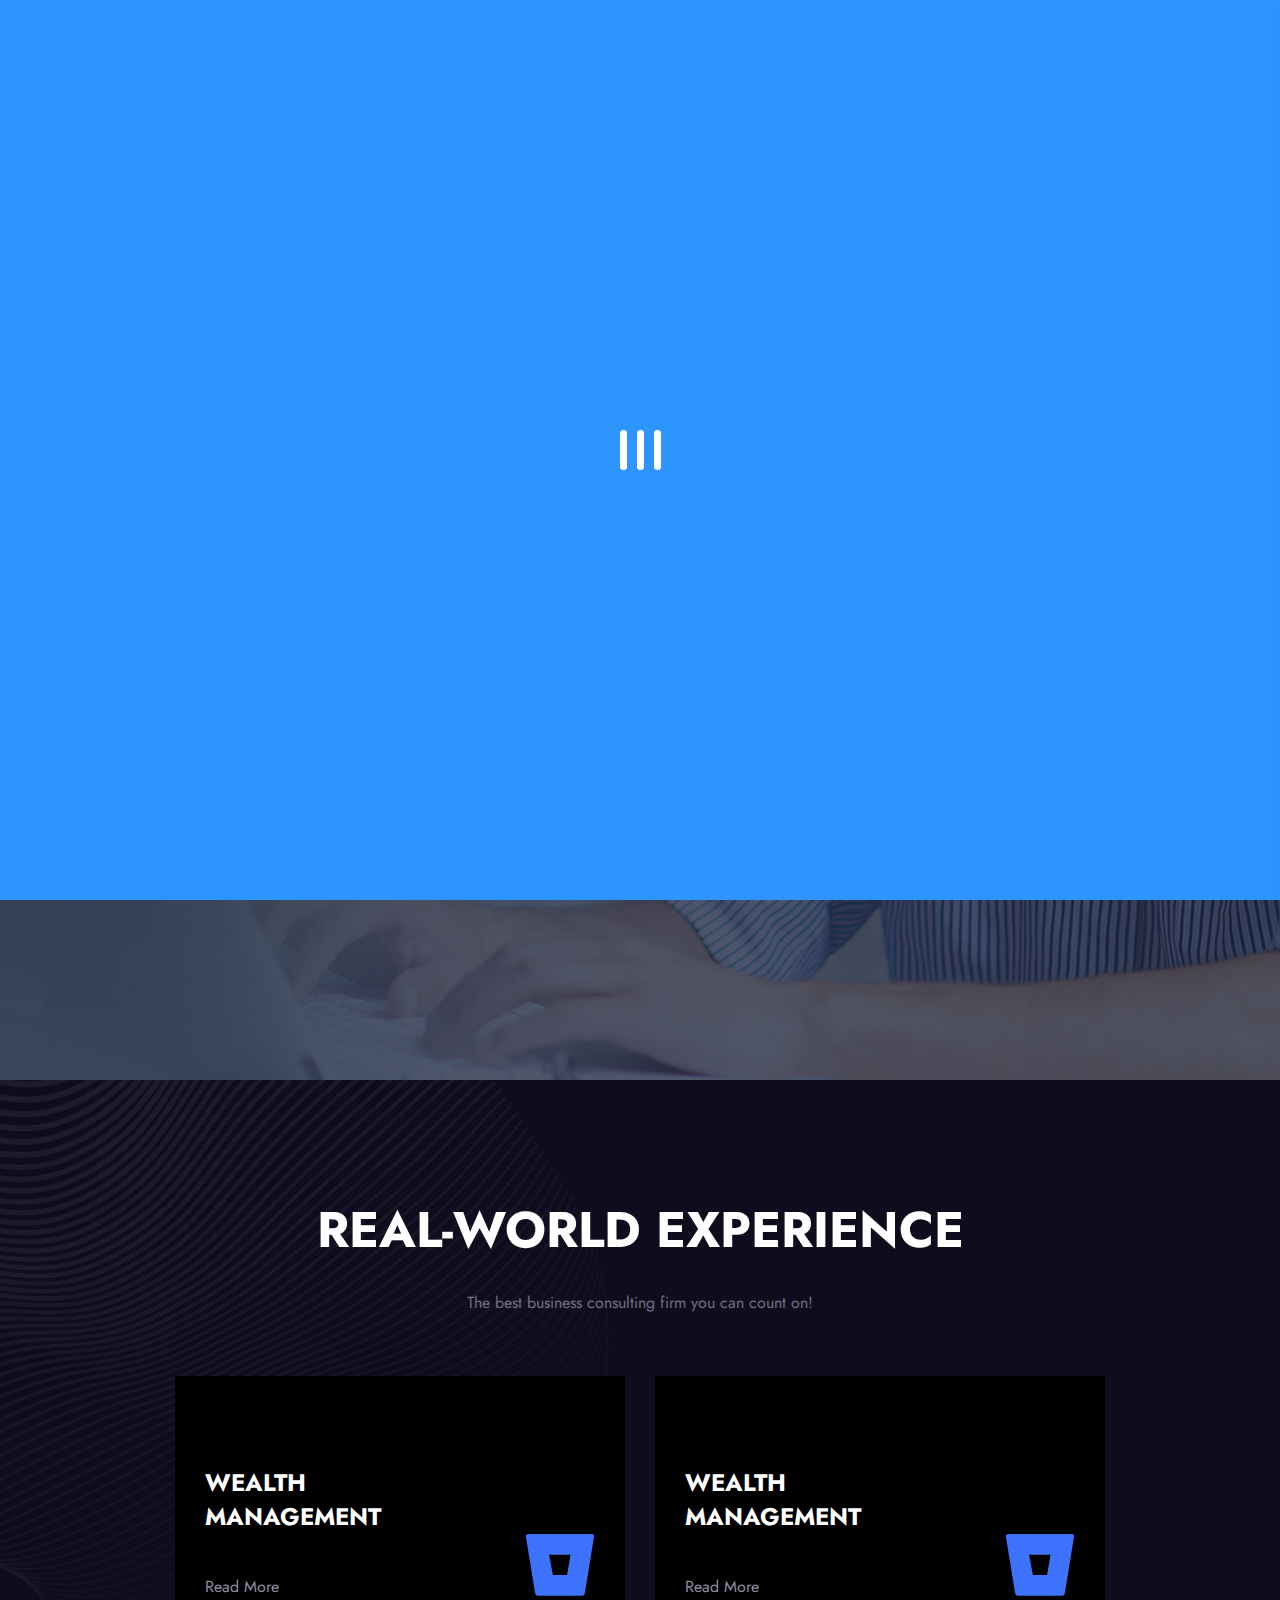
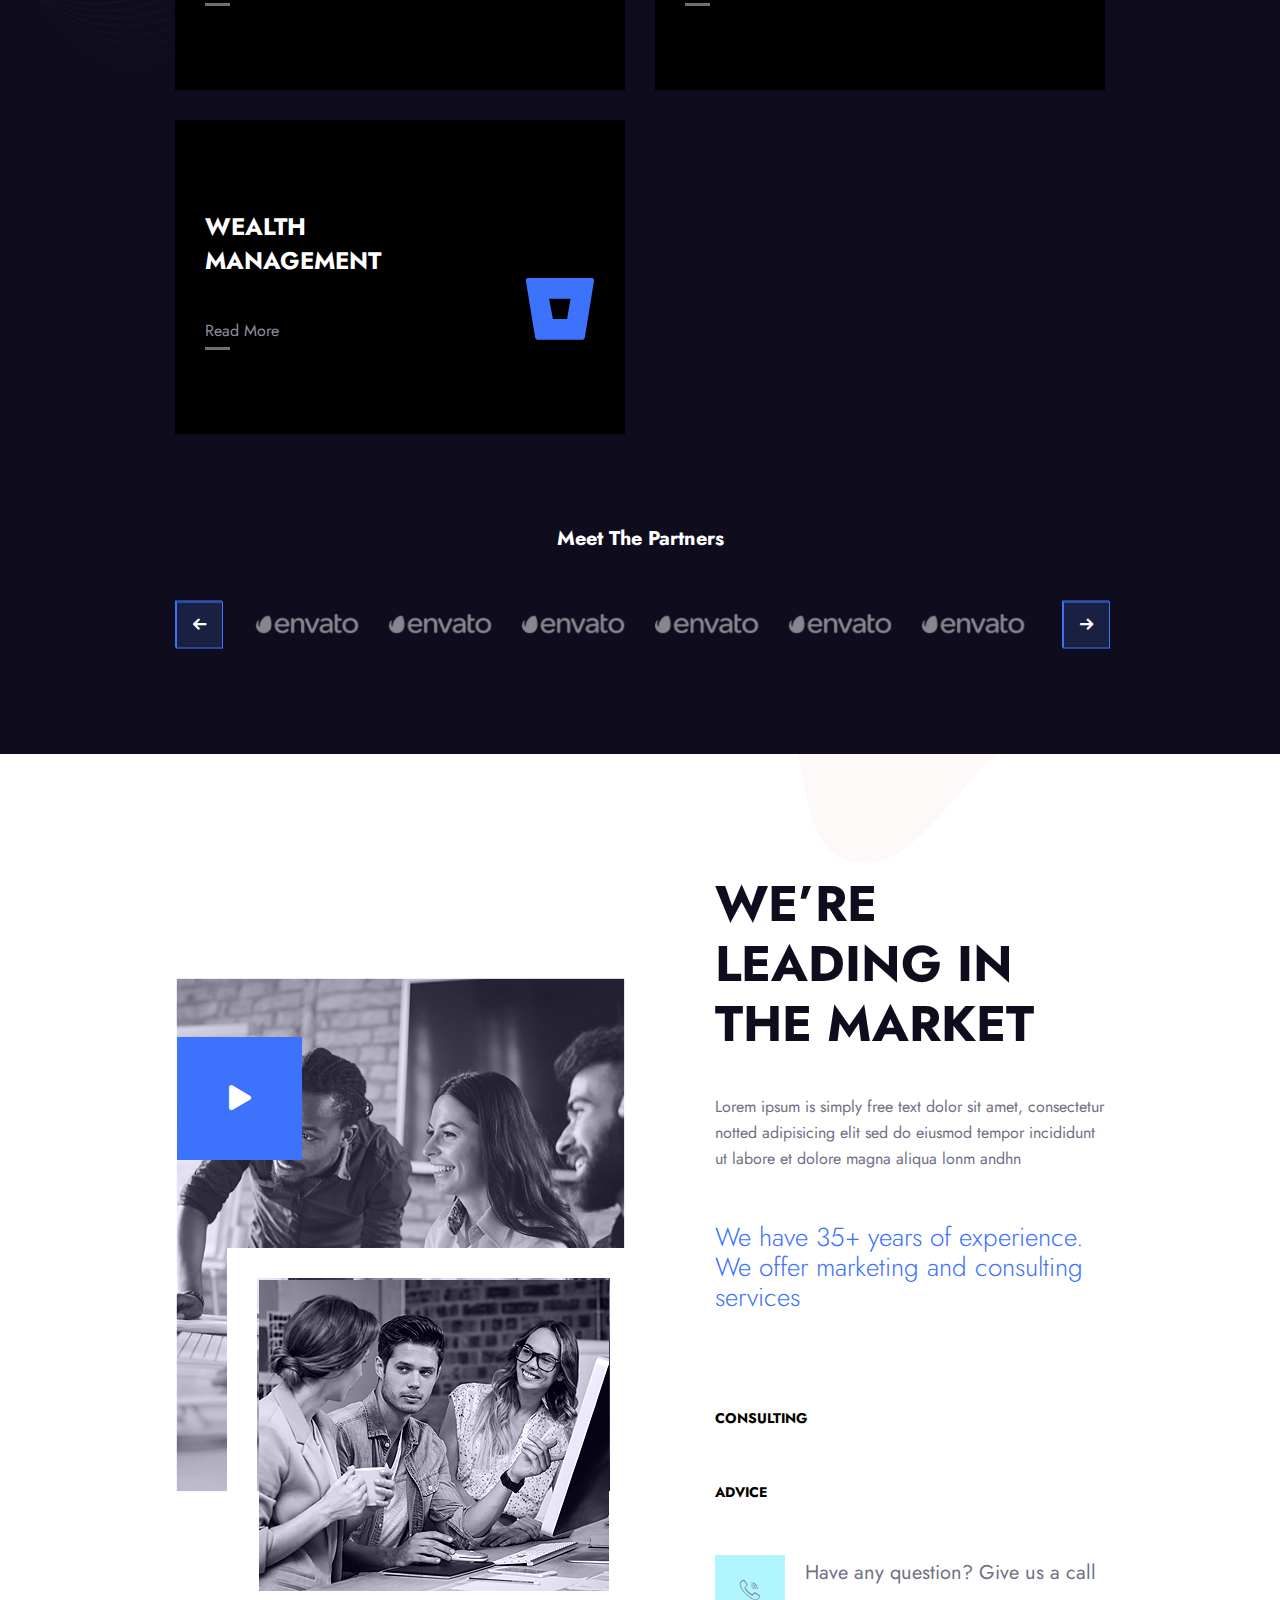
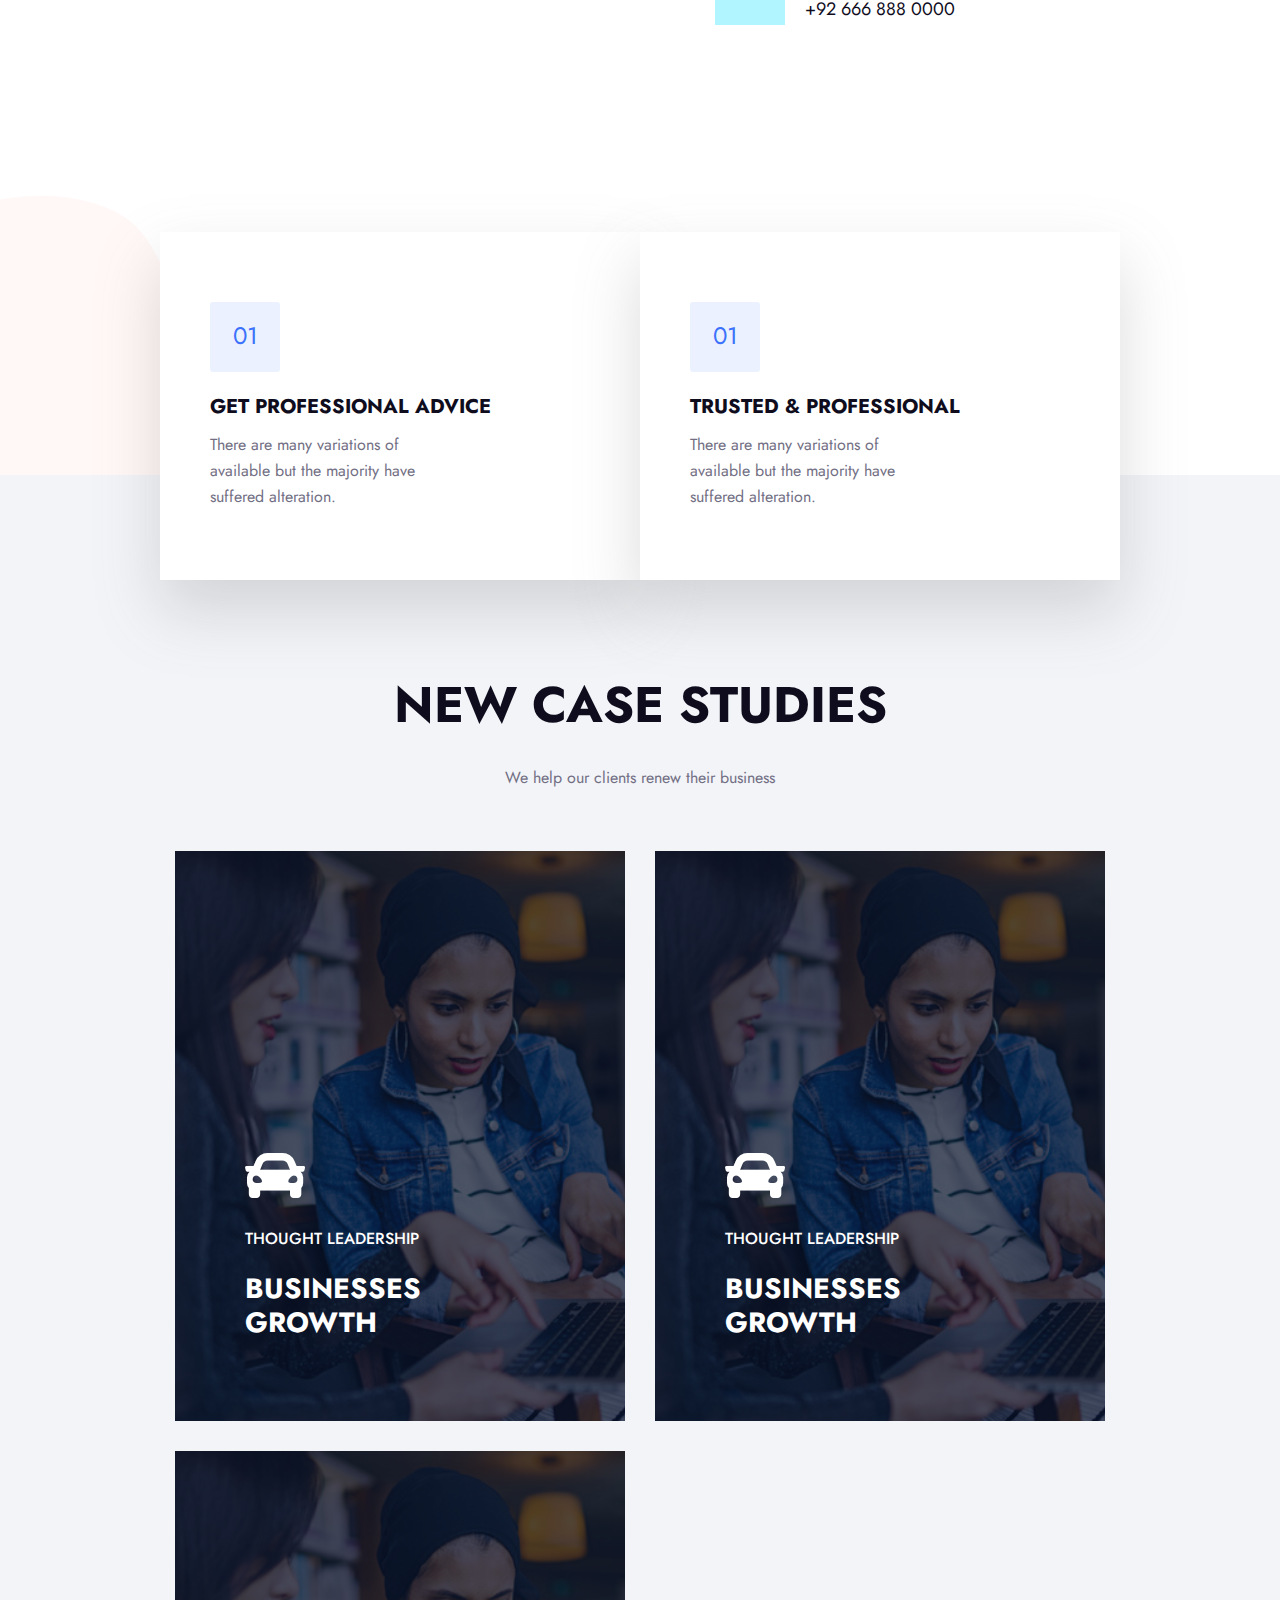
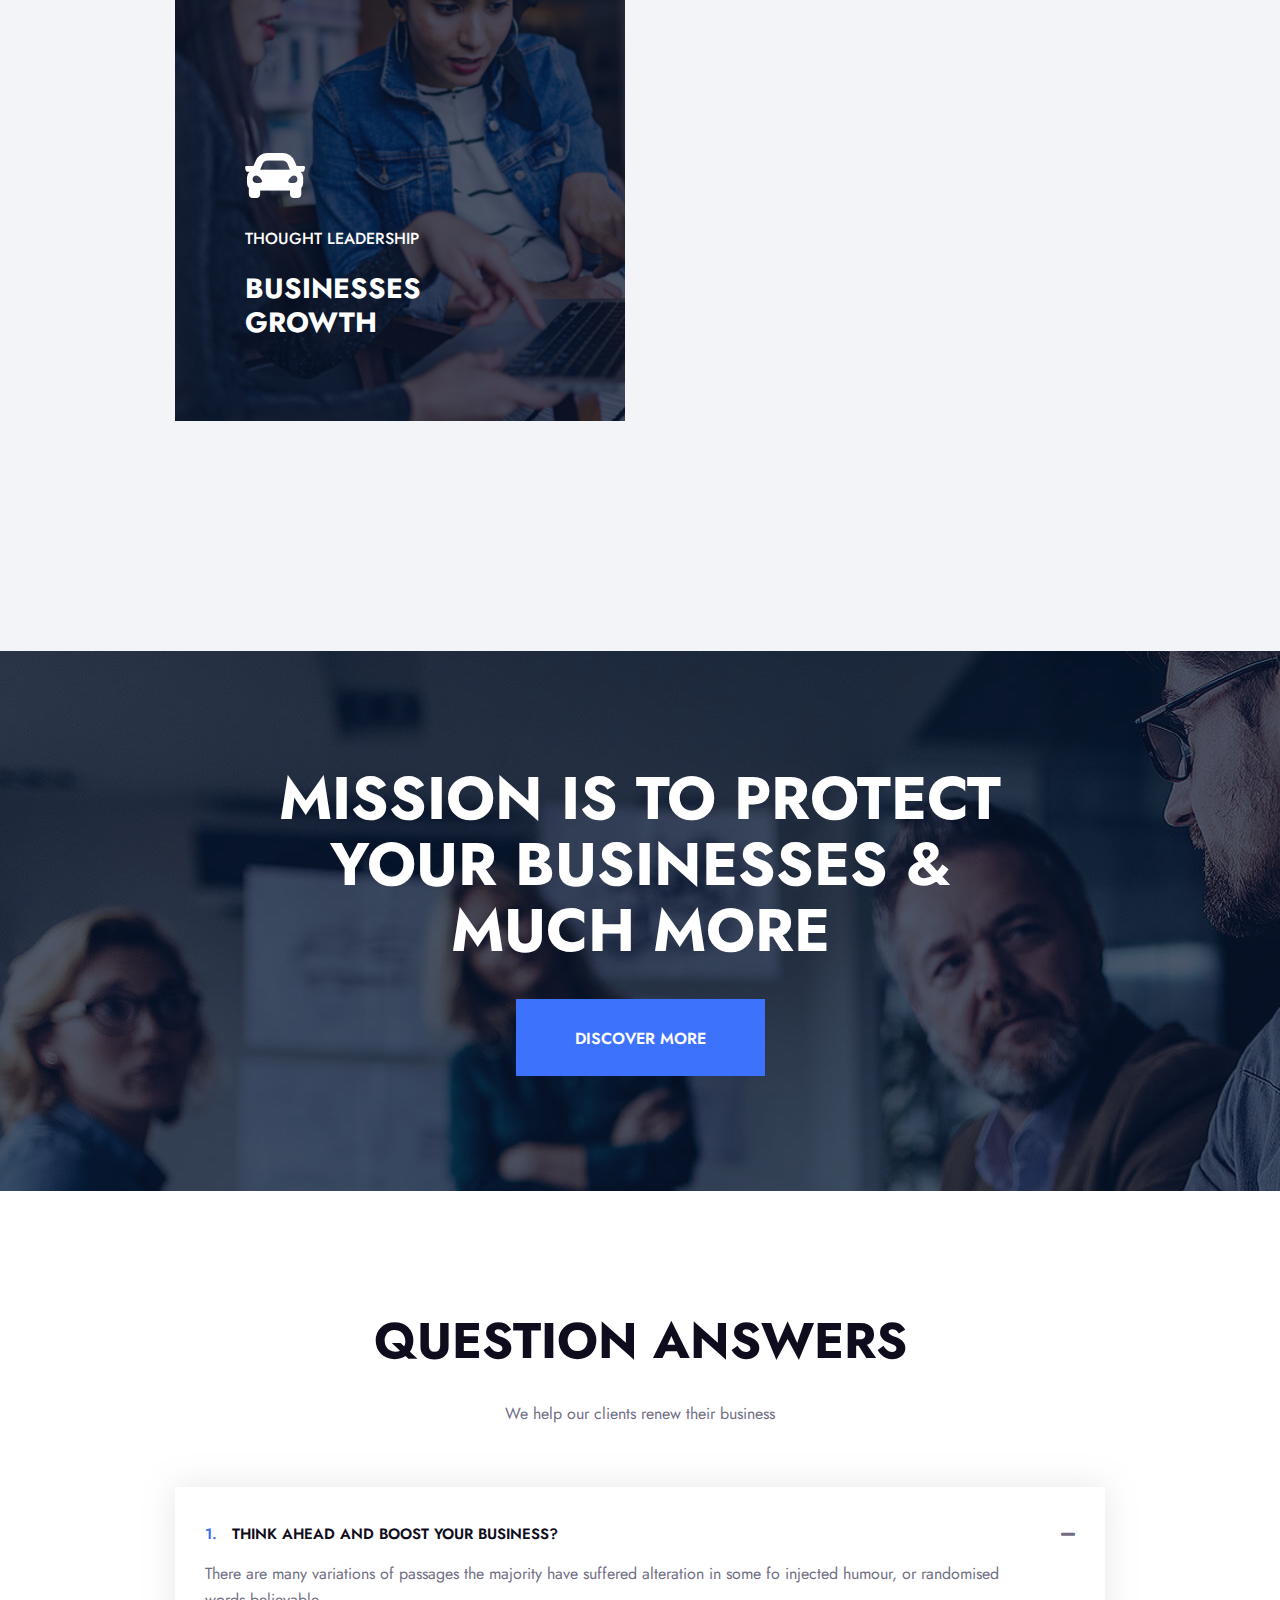
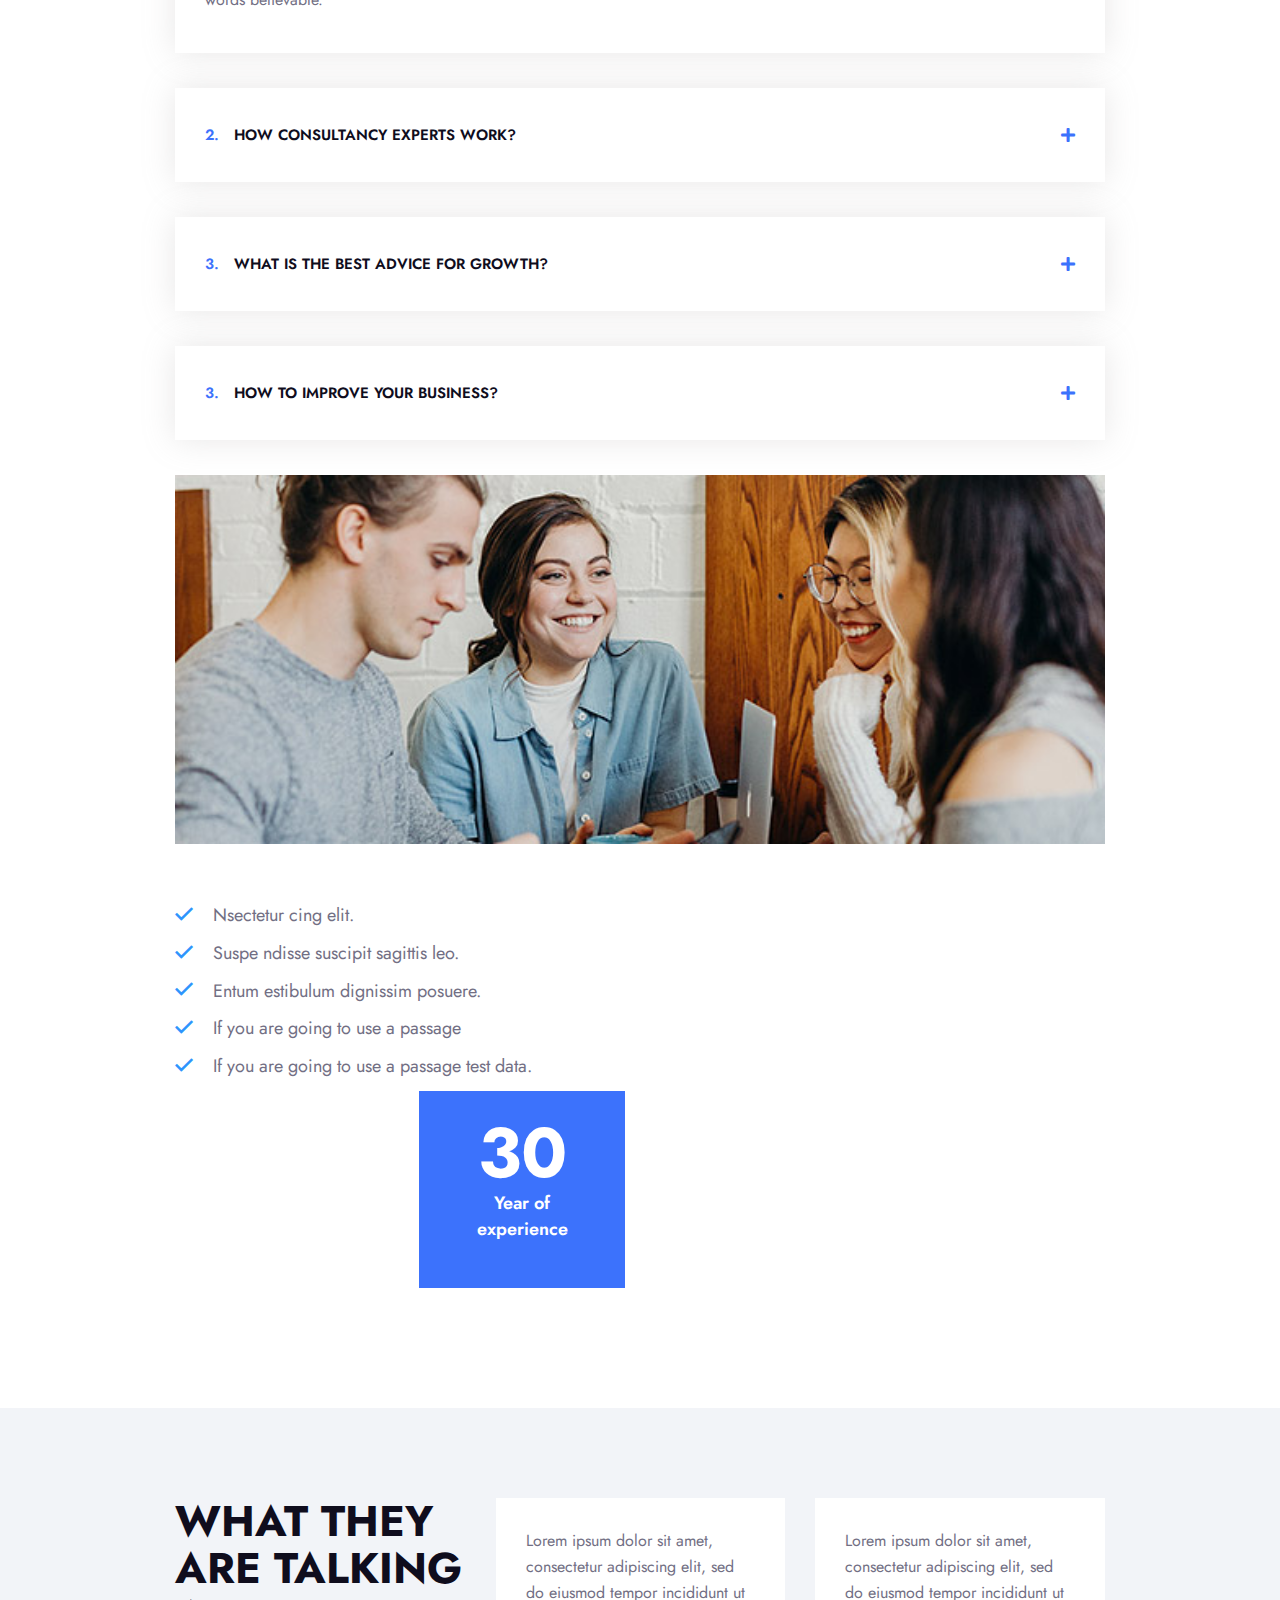
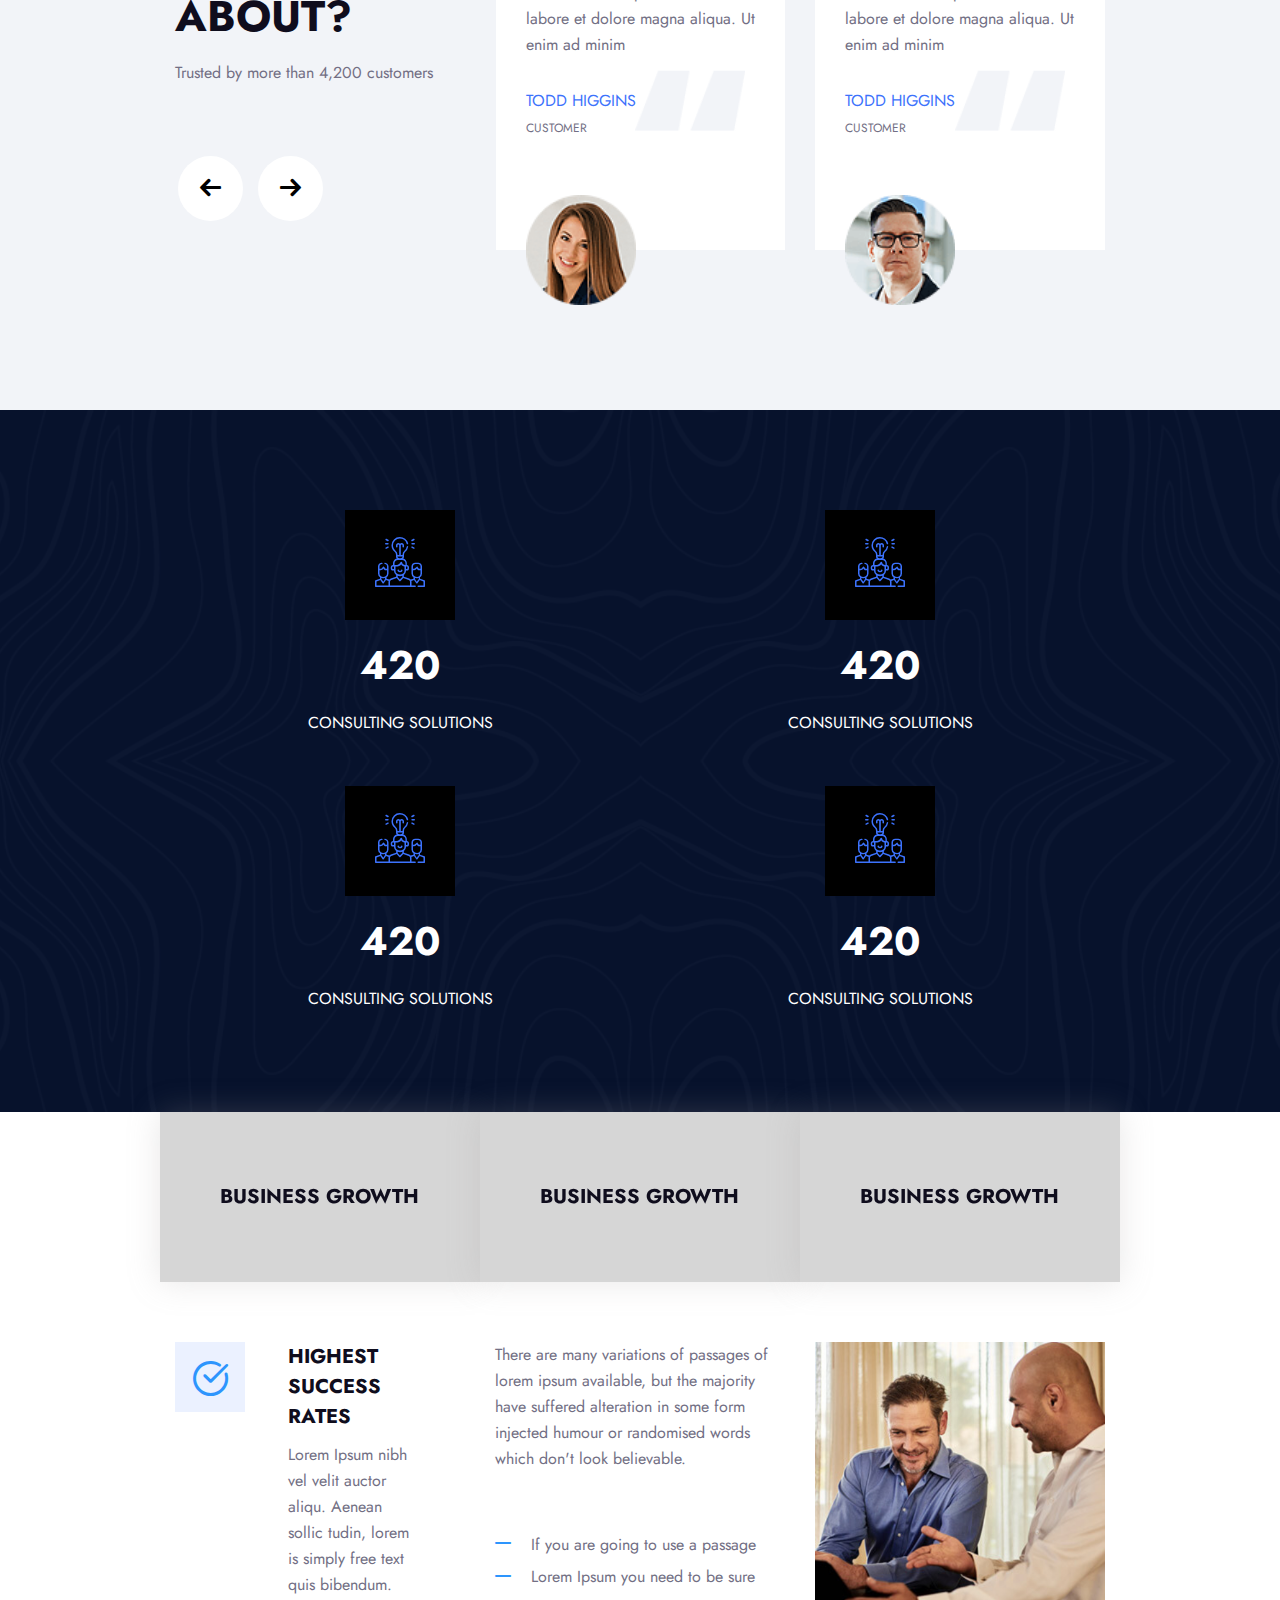
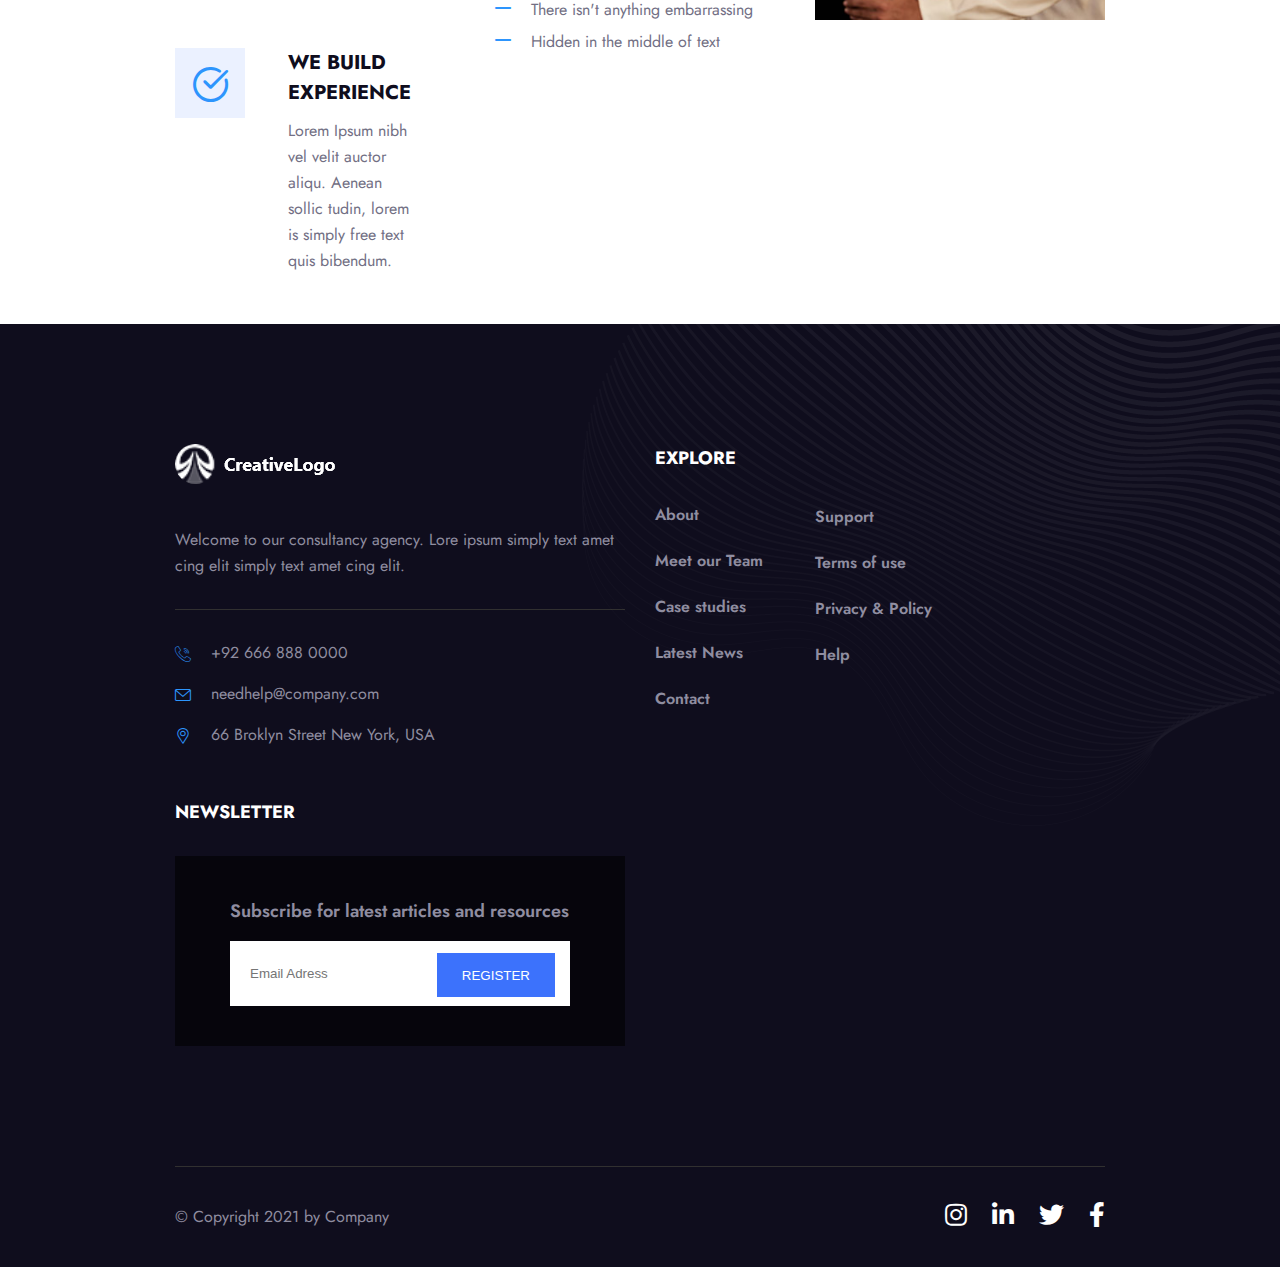
<file: index.html>
<!DOCTYPE html>
<html lang="en">
<head>
    <meta charset="UTF-8">
    <meta http-equiv="X-UA-Compatible" content="IE=edge">
    <meta name="viewport" content="width=device-width, initial-scale=1.0">
    <title>Consulting HTML5 Template</title>
    <link rel="stylesheet" href="assets/css/fontawesome-all.min.css">
    <link rel="stylesheet" href="assets/css/core.css">
    <link rel="stylesheet" href="assets/css/space.css">
    <link rel="stylesheet" href="assets/font/flaticon.css">
    <link rel="stylesheet" href="assets/css/owl.carousel.min.css">
    <link rel="stylesheet" href="assets/css/metismenu.css">
    <link rel="stylesheet" href="assets/css/slick.css">
    <link rel="stylesheet" href="assets/css/style.css">
    <link rel="stylesheet" href="assets/css/responsive.css">
</head>
<body>

    <!-- Preloader area start -->
	<div class="preloader-bg">
		<div class="line line-1"></div>
		<div class="line line-2"></div>
		<div class="line line-3"></div>
	</div>
	<!-- Preloader area end -->

    <!-- Header Area Start -->
       <header>
           <div class="transparent-header">
              <div class="main-header">
                    <div class="current-menu">
                        <div class="menu-left">
                            <div class="logo">
                                <a href="#"> <img src="assets/img/logo/logo.png" alt=""></a>
                            </div>
                            <div class="main-menu">
                                <nav>
                                    <ul>
                                        <li><a href="#"> Home</a>
                                        </li>
                                        <li><a href="#">Service</a></li>
                                        <li><a href="#"> <i class="fas fa-chevron-down"></i> page</a>
                                            <ul class="submenu">
                                                <li><a href="#">page style-1</a></li>
                                                <li><a href="#">page style-2</a></li>
                                                <li><a href="#">page style-3</a></li>
                                            </ul>
                                        </li>
                                        <li><a href="#">Case Shope</a></li>
                                        <li><a href="#">Blog</a></li>
                                        <li><a href="#">Contact</a></li>
                                    </ul>
                                </nav>
                            </div>
                        </div>
                        <div class="menu_right">
                            <div class="menu-all-social">
                                <div class="menu-social">
                                <ul>
                                <li><a href="#"><i class="fab fa-instagram"></i></a></li>
								<li><a href="#"><i class="fab fa-linkedin-in"></i></a></li>
								<li><a href="#"><i class="fab fa-twitter"></i></a></li>
								<li><a href="#"><i class="fab fa-facebook-f"></i></a></li>
                                </ul>
                               </div>
                            </div>
                            <div class="header-search-wrap">
                                <div class="search-border">
                                <div class="header-search">
                                    <div class="search-icon">
                                        <i class="flaticon-search for-search-show"></i>
                                        <i class="flaticon-close  for-search-close"></i>
                                    </div>
                                </div>
                                <div class="header-search-form">
                                    <form id="#" method="get" action="#">
                                        <input type="text" name="search" value="" placeholder="Search here...">
                                        <button type="submit">
                                            <span><i class="flaticon-search"></i></span>
                                        </button>
                                    </form>
                              </div>
                            </div>
                         </div>
                            <div class="header-info">
                            <span>Need Help?</span>
                            <span>+5673977786</span>
                        </div>
                        </div>
                    </div>
              </div>
              <div class="header-bar info-toggle-btn">
                  <span></span>
                  <span></span>
                  <span></span>
              </div>
           </div>
<!-- Header Mobile Menu Start-->
  <section class="info__area">
    <div class="info__area-inner">
<nav class="side-mobile-menu">
    <div class="info_close-icon text-right mb-20">
        <button class="info-close-btn"><i class="flaticon-close"></i></button>
    </div>
    <ul id="mobile-menu-active">
        <li><a href="#">Home</a>
        </li>
        <li><a href="#">Service</a>
        </li>
        <li class="submenu"><a href="#">Page</a>
            <ul class="submenu">
                <li><a href="#">page style-1</a></li>
                <li><a href="#">page style-2</a></li>
                <li><a href="#">page style-3</a></li>
            </ul>
        </li>
        <li><a href="#">Case Shope</a></li>
        <li><a href="#">Blog</a></li>
        <li><a href="#">Contact</a></li>
    </ul>
    </nav>
    </div>
 </section>
<div class="body-overlay"></div>
<!-- Header Mobile Menu End-->
       </header>
<!-- Header Area End -->   

    <!-- Slider Area Start -->  
    <section class="banner-area" data-overlay="7" style="background-image: url('assets/img/banner/main-slider-1-2.png');">
        <div class="container">
            <div class="slider-shape-wrap">
                <div class="slider-shape-1"><img src="assets/img/banner/main-slider-shape-1.png" alt=""></div>
                <div class="slider-shape-2"><img src="assets/img/banner/main-slider-shape-2.png" alt=""></div>
                <div class="slider-shape-3"><img src="assets/img/banner/main-slider-shape-3.png" alt=""></div>
                <div class="slider-shape-4"><img src="assets/img/banner/main-slider-shape-4.png" alt=""></div>
                <div class="slider-shape-5"><img src="assets/img/banner/main-slider-shape-5.png" alt=""></div>
            </div>
           <div class="row align-items-center">
            <div class="col-5 col-lg-6 col-md-12">
                <div class="slider-content">
                    <span>Welcome to Codeshaper</span>
                    <h2>Consulting For Every Business</h2>
                    <a class="creative-btn">Discover more</a>
                </div>
            </div>
           </div>
        </div>
    </section>
    <!-- Slider Area End -->  
    
    <!-- Experience Area Start -->  
    <section class="experence-area section-padding">
        <div class="experience-shape">
            <img src="assets/img/business/business-shape.png" alt="">
        </div>
        <div class="container">
            <div class="row ">
                <div class="col-12">
                    <div class="expercence-content text-center mb-60 section-title">
                        <h2>REAL-WORLD EXPERIENCE</h2>
                        <p>The best business consulting firm you can count on!</p>
                    </div>                   
                </div>
            </div>
            <div class="row mb-60">
                <div class="col-4 col-lg-6 col-md-12">
                    <div class="expercence-iteam mb-30">
                        <div class="expercence-item-content">
                            <h4>Wealth Management</h4>
                            <a class="expercence-btn" href="#">Read More</a>   
                        </div>
                        <div class="expercence-item-icon">
                            <i class="fab fa-bitbucket"></i>                                                      
                        </div>  
                    </div>
                </div>  
                <div class="col-4 col-lg-6 col-md-12">
                    <div class="expercence-iteam mb-30">
                        <div class="expercence-item-content">
                            <h4>Wealth Management</h4>
                            <a class="expercence-btn" href="#">Read More</a>    
                        </div>
                        <div class="expercence-item-icon">
                            <i class="fab fa-bitbucket"></i> 
                        </div>  
                    </div>
                </div> 
                <div class="col-4 col-lg-6 col-md-12">
                    <div class="expercence-iteam mb-30">
                        <div class="expercence-item-content">
                            <h4>Wealth Management</h4>
                            <a class="expercence-btn" href="#">Read More</a>    
                        </div>
                        <div class="expercence-item-icon">
                            <i class="fab fa-bitbucket"></i> 
                        </div>  
                    </div>
                </div>              
            </div>
            <div class="row mb-60">
                <div class="col-12">
                    <div class="clinets-area text-center">
                        <h4>Meet The Partners</h4>
                    </div>
                </div>
            </div>
            <div class="row">
                <div class="col-10 offset-col-1">
                    <div class="brand-slider brand-silder-active owl-carousel">
                        <div class="brand-img">
                            <a href="#"><img src="assets/img/brand/brand--1-1.png" alt=""></a>
                        </div>
                        <div class="brand-img">
                            <a href="#"><img src="assets/img/brand/brand--1-1.png" alt=""></a>
                        </div>
                        <div class="brand-img">
                            <a href="#"><img src="assets/img/brand/brand--1-1.png" alt=""></a>
                        </div>
                        <div class="brand-img">
                            <a href="#"><img src="assets/img/brand/brand--1-1.png" alt=""></a>
                        </div>
                        <div class="brand-img">
                            <a href="#"><img src="assets/img/brand/brand--1-1.png" alt=""></a>
                        </div>
                        <div class="brand-img">
                            <a href="#"><img src="assets/img/brand/brand--1-1.png" alt=""></a>
                        </div>
                        <div class="brand-img">
                            <a href="#"><img src="assets/img/brand/brand--1-1.png" alt=""></a>
                        </div>
                        <div class="brand-img">
                            <a href="#"><img src="assets/img/brand/brand--1-1.png" alt=""></a>
                        </div>
                    </div>
                </div>
            </div>
            </div> 
            </div>
        </div>
    </section>
    <!-- Experience Area End --> 

    <!-- About Area Start --> 
    <section class="about-area section-padding">
        <div class="about-shape">
            <div class="about-shape-1">
                <img src="assets/img/about/shape-1.png" alt="">
            </div>
            <div class="about-shape-2">
                <img src="assets/img/about/shape-2.png" alt="">
            </div>
        </div>
        <div class="container">
            <div class="row align-items-center">
                <div class="col-6 col-md-12">
                  <div class="about-left mb-30">
                      <div class="about-play">
                          <a href="#"><span><i class="fas fa-play"></i></span></a>
                      </div>
                      <div class="about-img">
                          <img src="assets/img/about/1.png" alt="">
                          <div class="buttom-img">
                              <img src="assets/img/about/2.png" alt="">
                          </div>
                      </div>
                  </div>
                </div>
                <div class="col-6 col-md-12">
                    <div class="about-content-wrapper">
                        <h2 class="mb-40">We’re leading in the market</h2>
                        <p class="mb-50">Lorem ipsum is simply free text dolor sit amet, consectetur notted adipisicing elit sed do eiusmod tempor incididunt ut labore et dolore
                            magna aliqua lonm andhn</p>
                        <h4>We have 35+ years of experience. We offer  marketing and consulting services</h4>
                        <div class="skills-bar mb-50">
							<div class="bar">
								<div class="progress-line consulting"><span></span></div>
                                <div class="info">
									<span>Consulting</span>
								</div>
							</div>
							<div class="bar">
								<div class="progress-line advice"><span></span></div>
								<div class="info">
									<span>Advice</span>
								</div>
							</div>
						</div>
                        <div class="about-info d-flex">
                            <div class="about-info-icon">
                                <span><i class="flaticon-call"></i></span>
                            </div>
                            <div class="about-info-text">
                                <ul>
                                    <li>Have any question? Give us a call</li>
                                    <li>+92 666 888 0000</li>
                                </ul>
                            </div>
                        </div>
                        <div class="about-angle-text">
                            <span>Aivons</span>
                        </div>
                    </div>
                </div>
            </div> 
        </div>
    </section>
    <!-- About Area End --> 

    <!-- Advice Area End --> 
    <section class="advice-area pt-80 pb-80">
        <div class="container">
            <div class="row">
                <div class="col-6 no-gutters col-md-12">
                    <div class="persona-advice-wrapper personal-gap">
                        <div class="advice-count">
                            <span>01</span>
                        </div>
                        <div class="personal-advice">
                            <h4>GET PROFESSIONAL ADVICE</h4>
                            <p>There are many variations of available but the majority have suffered alteration.</p>
                        </div>
                    </div>
                </div>
                <div class="col-6 no-gutters col-md-12">
                    <div class="persona-advice-wrapper personal-gap">
                        <div class="advice-count">
                            <span>01</span>
                        </div>
                        <div class="personal-advice">
                            <h4>TRUSTED & PROFESSIONAL</h4>
                            <p>There are many variations of available but the majority have suffered alteration.</p>
                        </div>
                    </div>
                </div>
            </div>
        </div>
    </section>
    <!-- Advice Area End -->   

    <!-- CASE STUDIES Area Start --> 
    <div class="case-studs section-bg-1">
        <div class="container">
            <div class="row">
                <div class="col-12">
                    <div class="case-studs-content section-title mb-60 text-center ">
                        <h2>NEW CASE STUDIES</h2>
                        <p>We help our clients renew their business</p>
                    </div>
                </div>               
            </div>
            <div class="row">
                <div class="col-4 col-lg-6 col-md-12">
                    <div class="case-item mb-30" data-overlay="7" style="background-image: url('assets/img/case/cases-1-img-1.jpg');">
                        <div class="case-content">
                            <i class="fas fa-car"></i>
                            <p>Thought leadership</p>
                            <h3>businesses 
                                growth</h3>
                        </div>
                    </div>
                </div>
                <div class="col-4 col-lg-6 col-md-12">
                    <div class="case-item mb-30" data-overlay="7" style="background-image: url('assets/img/case/cases-1-img-1.jpg');">
                        <div class="case-content">
                            <i class="fas fa-car"></i>
                            <p>Thought leadership</p>
                            <h3>businesses 
                                growth</h3>
                        </div>
                    </div>
                </div>
                <div class="col-4 col-lg-6 col-md-12">
                    <div class="case-item mb-30" data-overlay="7" style="background-image: url('assets/img/case/cases-1-img-1.jpg');">
                        <div class="case-content">
                            <i class="fas fa-car"></i>
                            <p>Thought leadership</p>
                            <h3>businesses 
                                growth</h3>
                        </div>
                    </div>
                </div>
            </div>
        </div>
    </div>
    <!-- CASE STUDIES Area End -->

    <!-- Mission Area Start -->   
    <section class="mission-area posr-z-index" data-overlay="7" style="background-image: url(assets/img/mission/our-mission-bg.jpg);">
        <div class="container">
            <div class="row">
                <div class="col-12">
                    <div class="mission-content text-center">
                        <h2>MISSION IS TO PROTECT YOUR BUSINESSES & MUCH MORE</h2>
                        <a href="#" class="creative-btn">Discover More</a>
                    </div>
                </div>
            </div>
        </div>
    </section>
    <!-- Mission Area Start --> 

    <!-- Accordion  Area Start -->
    <section class="according-area section-padding">
        <div class="container">
            <div class="row">
                <div class="col-12">
                    <div class="case-studs-content section-title mb-60 text-center ">
                        <h2>QUESTION ANSWERS</h2>
                        <p>We help our clients renew their business</p>
                    </div>
                </div>
            </div>
            <div class="row">
               <div class="col-6 col-lg-12 col-md-12">
                    <div class="accordian">
                        <div class="card-wrap">
                            <div class="card">
                                <div class="card-header">
                                    <h3><span>1.</span> THINK AHEAD AND BOOST YOUR BUSINESS? </h3>
                                    <i class="fa fa-minus"></i>
                                </div>
                                <div class="card-body active">
                                <p>There are many variations of passages the majority have suffered alteration in some fo 
                                    injected humour, or randomised words believable.</p>
                                </div>
                            </div>
                        </div>
                    <div class="card-wrap">
                        <div class="card">
                            <div class="card-header">
                                <h3><span>2.</span>  HOW CONSULTANCY EXPERTS WORK? </h3>
                                <i class="fa fa-plus"></i>
                            </div>
                            <div class="card-body" style="display: none;">
                                    <p>There are many variations of passages the majority have suffered alteration in some fo 
                                        injected humour, or randomised words believable.</p>
                            </div>
                        </div>
                     </div>

                     <div class="card-wrap">
                        <div class="card">
                            <div class="card-header">
                                <h3><span>3.</span> WHAT IS THE BEST ADVICE FOR GROWTH? </h3>
                                <i class="fa fa-plus"></i>
                            </div>
                            <div class="card-body" style="display: none;">
                                    <p>There are many variations of passages the majority have suffered alteration in some fo 
                                        injected humour, or randomised words believable.</p>
                            </div>
                        </div>
                    </div>

                     <div class="card-wrap">
                        <div class="card">
                            <div class="card-header">
                                <h3><span>3.</span> HOW TO IMPROVE YOUR BUSINESS? </h3>
                                <i class="fa fa-plus"></i>
                            </div>
                            <div class="card-body" style="display: none;">
                                    <p>There are many variations of passages the majority have suffered alteration in some fo 
                                        injected humour, or randomised words believable.</p>
                            </div>
                        </div>
                    </div>
                    
                </div>
               </div>
                <div class="col-6 col-lg-12 col-md-12">
                    <div class="according-img mb-50">
                        <img src="assets/img/according/faq-one-img-1.jpg" alt="">
                    </div>
                   <div class="row">
                       <div class="col-6 col-lg-12 col-md-12">
                        <div class="according-info-wrap">
                            <div class="business-content-btm according-content">
                                <ul><li><span><i class="flaticon-checked"></i></span>Nsectetur cing elit.</li></ul>
                                <ul><li><span><i class="flaticon-checked"></i></span>Suspe ndisse suscipit sagittis leo.</li></ul>
                                <ul><li><span><i class="flaticon-checked"></i></span>Entum estibulum dignissim posuere.</li></ul>
                                <ul><li><span><i class="flaticon-checked"></i></span>If you are going to use a passage</li></ul>
                                <ul><li><span><i class="flaticon-checked"></i></span>If you are going to use a passage test data.</li></ul>
                            </div>
                        </div>
                       </div>
                       <div class="col-6 d-s-none">
                           <div class="experience-left">
                        <div class="year-experience">
                            <h3>30</h3>
                            <span>Year of experience</span>
                        </div>
                           </div>
                       </div>
                   </div>
                </div>
             </div>
        </div>
    </section>

    <!-- Accordion  Area End -->

    <!-- Testimonial Area Start -->
    <section class="testimonials-area pt-90 pb-90"> 
        <div class="container">
            <div class="row">
                <div class="col-4 col-md-12">
                    <div class="section-title mb-45">
                        <h2 class="mb-20"> WHAT THEY ARE TALKING ABOUT?</h2>
                        <p>Trusted by more than 4,200 customers</p>
                    </div>
                </div>
                <div class="col-8 col-md-12"> 
                    <div class="testimonials-slider testimonials-slider-active owl-carousel">
                        <div class="single-testimonial">
                            <p>Lorem ipsum dolor sit amet, consectetur adipiscing elit, sed do eiusmod tempor incididunt ut labore et dolore magna aliqua. Ut enim ad minim </p>
                            <div class="testimonials-author">
                                <div class="testimonials-title">
                                    <h5>Todd Higgins</h5>
                                    <span>Customer</span>
                                </div>
                                <div class="testimonials-quote">
                                    <img src="assets/img/testimonial/testimonials-quote.png" alt="">
                                </div>
                            </div>
                            <img src="assets/img/testimonial/testimonials-1-2.png" alt="#">
                        </div>
                        <div class="single-testimonial">
                            <p>Lorem ipsum dolor sit amet, consectetur adipiscing elit, sed do eiusmod tempor incididunt ut labore et dolore magna aliqua. Ut enim ad minim </p>
                            <div class="testimonials-author">
                                <div class="testimonials-title">
                                    <h5>Todd Higgins</h5>
                                        <span>Customer</span>
                                </div>
                                <div class="testimonials-quote">
                                    <img src="assets/img/testimonial/testimonials-quote.png" alt="">
                                </div>
                            </div>
                            <img src="assets/img/testimonial/testimonials-1-1.png" alt="#">
                    </div>
                        <div class="single-testimonial">
                            <p>Lorem ipsum dolor sit amet, consectetur adipiscing elit, sed do eiusmod tempor incididunt ut labore et dolore magna aliqua. Ut enim ad minim </p>
                            <div class="testimonials-author">
                                <div class="testimonials-title">
                                    <h5>Todd Higgins</h5>
                                        <span>Customer</span>
                                </div>
                                <div class="testimonials-quote">
                                    <img src="assets/img/testimonial/testimonials-quote.png" alt="">
                                </div>
                            </div>
                            <img src="assets/img/testimonial/testimonials-1-2.png" alt="#">
                    </div>
                        <div class="single-testimonial">
                            <p>Lorem ipsum dolor sit amet, consectetur adipiscing elit, sed do eiusmod tempor incididunt ut labore et dolore magna aliqua. Ut enim ad minim </p>
                            <div class="testimonials-author">
                                <div class="testimonials-title">
                                    <h5>Todd Higgins</h5>
                                        <span>Customer</span>
                                </div>
                                <div class="testimonials-quote">
                                    <img src="assets/img/testimonial/testimonials-quote.png" alt="">
                                </div>
                            </div>
                            <img src="assets/img/testimonial/testimonials-1-1.png" alt="#">
                    </div>
                        <div class="single-testimonial">
                            <p>Lorem ipsum dolor sit amet, consectetur adipiscing elit, sed do eiusmod tempor incididunt ut labore et dolore magna aliqua. Ut enim ad minim </p>
                            <div class="testimonials-author">
                                <div class="testimonials-title">
                                    <h5>Todd Higgins</h5>
                                        <span>Customer</span>
                                </div>
                                <div class="testimonials-quote">
                                    <img src="assets/img/testimonial/testimonials-quote.png" alt="">
                                </div>
                            </div>
                            <img src="assets/img/testimonial/testimonials-1-2.png" alt="#">
                    </div>
                    </div>
                </div>
            </div>
        </div>
    </section>
    <!-- Testimonial Area End -->   
    
    <!-- Counter-Area Start -->
    <section class="counter-area d-flex align-items-center" data-overlay="9.8" style="background-image: url('assets/img/counter/counter-one-bg.jpg');">
        <div class="container">
            <div class="row mb-70">
                <div class="col-3 col-lg-6 col-md-12">
                    <div class="counter-items text-center mb-50">
                        <div class="counter-icon">
                            <span><i class="flaticon-brainstorming"></i></span>
                        </div>
                        <div class="counter-content">
                            <h4><span class="counter1">420</span></h4>
                            <p>CONSULTING SOLUTIONS</p>
                        </div>
                    </div>
                </div>
                <div class="col-3 col-lg-6 col-md-12">
                    <div class="counter-items counter-border text-center mb-50">
                        <div class="counter-icon">
                            <span><i class="flaticon-brainstorming"></i></span>
                        </div>
                        <div class="counter-content">
                            <h4><span class="counter1">420</span></h4>
                            <p>CONSULTING SOLUTIONS</p>
                        </div>
                    </div>
                </div>
                <div class="col-3 col-lg-6 col-md-12">
                    <div class="counter-items counter-border text-center mb-30">
                        <div class="counter-icon">
                            <span><i class="flaticon-brainstorming"></i></span>
                        </div>
                        <div class="counter-content">
                            <h4><span class="counter1">420</span></h4>
                            <p>CONSULTING SOLUTIONS</p>
                        </div>
                    </div>
                </div>
                <div class="col-3 col-lg-6 col-md-12">
                    <div class="counter-items counter-border text-center mb-30">
                        <div class="counter-icon">
                            <span><i class="flaticon-brainstorming"></i></span>
                        </div>
                        <div class="counter-content">
                            <h4><span class="counter1">420</span></h4>
                            <p>CONSULTING SOLUTIONS</p>
                        </div>
                    </div>
                </div>
            </div>
        </div>
    </section>
<!-- Counter-Area End -->

<!-- Business-Top-Area Start -->
<div class="business-area-top">
    <div class="container">
        <div class="row">
            <div class="col-4 no-gutters col-md-12">
                <div class="business-top-content">
                    <a href="#"><h4>Business Growth</h4></a>
                </div>
            </div>
            <div class="col-4 no-gutters col-md-12">
                <div class="business-top-content">
                    <a href="#"><h4>Business Growth</h4></a>
                </div>
            </div>
            <div class="col-4 no-gutters col-md-12">
                <div class="business-top-content">
                    <a href="#"><h4>Business Growth</h4></a>
                </div>
            </div>
        </div>
    </div>
</div>
<!-- Business-top-Area End -->

<!-- Business-buttom-Area End -->
<div class="bussiness-buttom-area pt-60">
    <div class="container">
        <div class="row">
            <div class="col-4 col-md-12">
                 <div class="business-info pb-50 d-flex">
                     <div class="business-info-icon">
                         <span><i class="flaticon-comment"></i></span>
                     </div>
                     <div class="business-info-text">
                         <h4>Highest Success Rates</h4>
                         <p>Lorem Ipsum nibh vel velit auctor aliqu. 
                            Aenean sollic tudin, lorem is simply 
                            free text quis bibendum.</p>
                     </div>
                 </div>
                 <div class="business-info pb-50 d-flex">
                     <div class="business-info-icon">
                         <span><i class="flaticon-comment"></i></span>
                     </div>
                     <div class="business-info-text">
                         <h4>WE BUILD EXPERIENCE</h4>
                         <p>Lorem Ipsum nibh vel velit auctor aliqu. 
                            Aenean sollic tudin, lorem is simply 
                            free text quis bibendum.</p>
                     </div>
                 </div>
            </div>
            <div class="col-4 col-md-12 mb-50">
                <div class="business-content">
                    <div class="business-content-top pb-60">
                        <p>There are many variations of passages of lorem ipsum available, 
                            but the majority have suffered alteration in some form injected 
                            humour or randomised words which don't look believable.</p>
                    </div>
                        <div class="business-content-btm">
                            <ul><li><span><i class="flaticon-minus-sign"></i></span>If you are going to use a passage</li></ul>
                            <ul><li><span><i class="flaticon-minus-sign"></i></span>Lorem Ipsum you need to be sure</li></ul>
                            <ul><li><span><i class="flaticon-minus-sign"></i></span>There isn't anything embarrassing</li></ul>
                            <ul><li><span><i class="flaticon-minus-sign"></i></span>Hidden in the middle of text</li></ul>
                        </div>
                </div>
            </div>
            <div class="col-4 col-md-12">
                <div class="business-img-wrapper">
                   <img src="assets/img/business/financial-advice-img-1.png" alt="">
                </div>
            </div>

        </div>
    </div>
</div>
<!-- Business-buttom-Area End -->

<!-- Footer area start -->
  <footer>
      <div class="footer-area d-flex align-items-center">
         <div class="footer-shape" style="background-image: url(assets/img/footer/footer-shape.png);"></div> 
          <div class="container">
             <div class="footer-top">
                <div class="row">
                    <div class="col-4 col-lg-6 col-md-12">
                        <div class="footer_widget mb-50">
                            <div class="footer_widget-title mb-35">
                                <div class="footer-logo">
                                    <a href="index.html"><img src="assets/img/logo/footer-logo.png" alt=""></a>
                                </div>
                            </div>
                            <div class="footer_widget-content">
                                <p>Welcome to our consultancy agency. Lore ipsum simply
                                    text amet cing elit simply text amet cing elit.</p>
                                    <div class="footer-widget-border"></div>
                                    <div class="footer-contact-info">
                                        <ul>
                                            <li> <i class="flaticon-call"></i> +92 666 888 0000</li>
                                            <li> <i class="flaticon-envelope"></i> needhelp@company.com</li>
                                            <li> <i class="flaticon-placeholder"></i> 66 Broklyn Street New York, USA</li>
                                        </ul>
                                </div>
                            </div>
                        </div>
                    </div>
                    <div class="col-2">
                        <div class="footer_widget mb-30">
                            <div class="footer_widget-title mb-30">
                                <h4>Explore</h4>
                            </div>
                            <div class="footer_widget-content">
                                <div class="footer_menu">
                                    <ul>
                                        <li><a href="#">About</a></li>
                                        <li><a href="#">Meet our Team</a></li>
                                        <li><a href="#">Case studies</a></li>
                                        <li><a href="#">Latest News</a></li>
                                        <li><a href="#">Contact</a></li>
                                    </ul>
                                </div>
                            </div>
                        </div>
                    </div>
                    <div class="col-2">
                        <div class="footer_widget">
                            <div class="footer_widget-title mb-60"></div>
                            <div class="footer_widget-content">
                                <div class="footer-service">
                                    <ul>
                                        <li><a href="#">Support</a></li>
                                        <li><a href="#">Terms of use</a></li>
                                        <li><a href="#">Privacy & Policy</a></li>
                                        <li><a href="#">Help</a></li>
                                    </ul>
                                </div>
                            </div>
                        </div>
                    </div>
                    <div class="col-4 col-lg-6 col-md-12">
                        <div class="footer_widget">
                            <div class="footer_widget-title mb-30">
                                <h4>Newsletter</h4>
                            </div>
                            <div class="footer_subscribe-form">
                                <h4>Subscribe for latest articles and resources</h4>
                                <div class="footer_newslatter">
                                    <form action="#">
                                        <div class="subscribe-box">
                                            
                                            <input type="text" placeholder="Email Adress">
                                            <button type="submit">Register</button>
                                        </div>
                                    </form>
                                </div>
                            </div>
                        </div>
                    </div>
                </div>
             </div>

             <!-- Copy right area start -->
             <div class="footer-copyright">
                 <div class="row d-flex align-items-center">
                     <div class="col-6">
                         <div class="copyright-left">
                            <p>© Copyright 2021 by Company</p>
                         </div>
                     </div>
                     <div class="col-6">
                         <div class="copyright-social text-right">
                            <ul>
								<li><a href="#"><i class="fab fa-instagram"></i></a></li>
								<li><a href="#"><i class="fab fa-linkedin-in"></i></a></li>
								<li><a href="#"><i class="fab fa-twitter"></i></a></li>
								<li><a href="#"><i class="fab fa-facebook-f"></i></a></li>
							</ul>
                         </div>
                     </div>
                 </div>
             </div>
             <!-- Copy right area end -->
          </div>
      </div>
    <!-- scroll_up_btn -->
            <div class="scroll-top"><span><i class="flaticon-up-arrow"></i></span>
            </div>
	<!-- scroll_up_btn end -->
  </footer>
<!-- Footer area End -->

        <script src="assets/js/jquery-3.6.0.min.js"></script>
        <script src="assets/js/modernizr-3.5.0.min.js"></script>
        <script src="assets/js/owl.carousel.min.js"></script>
        <script src="assets/js/metimenu.min.js"></script>
        <script src="assets/js/jquery.scrollUp.min.js"></script>
        <script src="assets/js/jquery.counterup.min.js"></script>
        <script src="assets/js/jquery.waypoints.min.js"></script>
        <script src="assets/js/slick.min.js"></script>
        <script src="assets/js/main.js"></script>

</body>
</html>
</file>
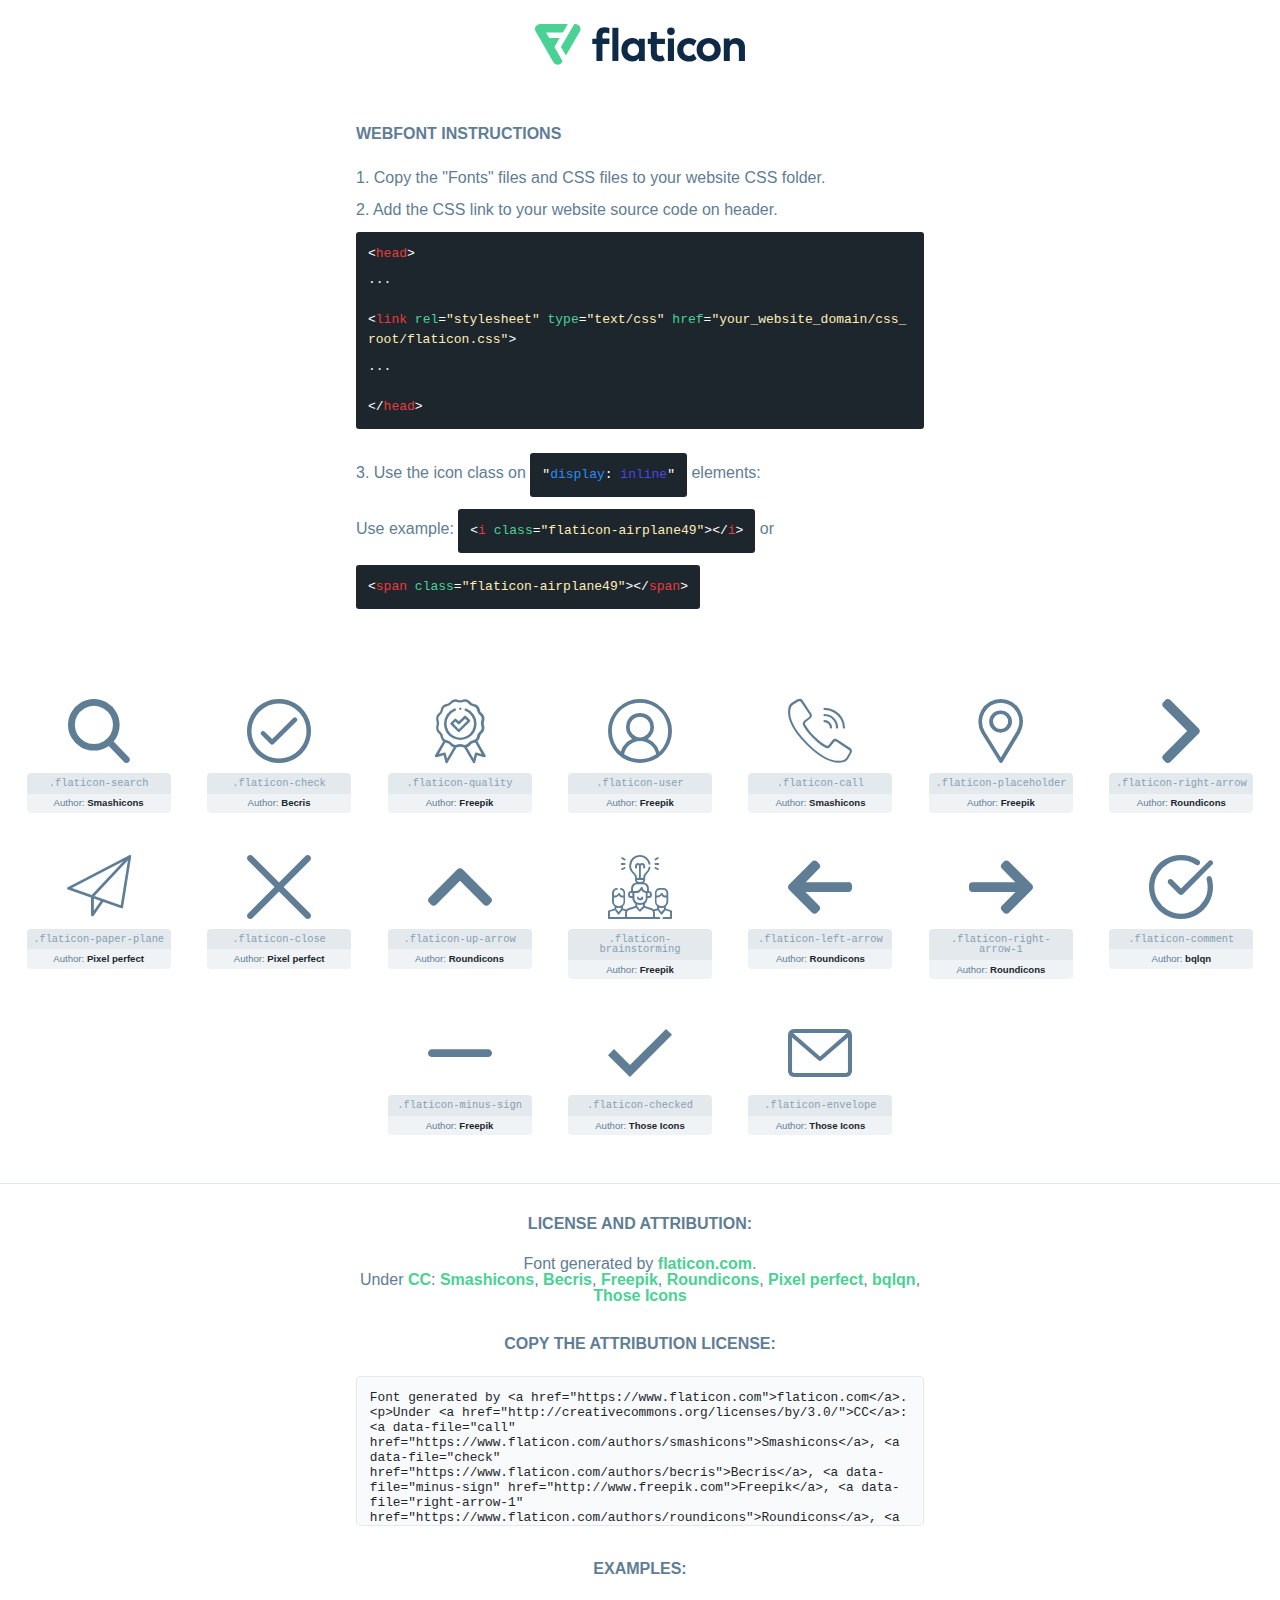
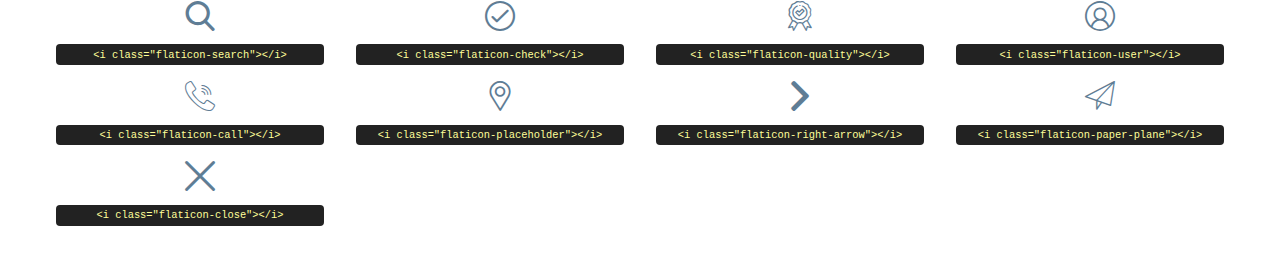
<file: assets/font/flaticon.html>
<!DOCTYPE html>
<html lang="en">
<head>
    <title>Flaticon Webfont</title>
    <link rel="stylesheet" type="text/css" href="flaticon.css"/>
    <meta charset="UTF-8">
    <style>
        html, body, div, span, applet, object, iframe,
        h1, h2, h3, h4, h5, h6, p, blockquote, pre,
        a, abbr, acronym, address, big, cite, code,
        del, dfn, em, img, ins, kbd, q, s, samp,
        small, strike, strong, sub, sup, tt, var,
        b, u, i, center,
        dl, dt, dd, ol, ul, li,
        fieldset, form, label, legend,
        table, caption, tbody, tfoot, thead, tr, th, td,
        article, aside, canvas, details, embed,
        figure, figcaption, footer, header, hgroup,
        menu, nav, output, ruby, section, summary,
        time, mark, audio, video {
            margin: 0;
            padding: 0;
            border: 0;
            font-size: 100%;
            font: inherit;
            vertical-align: baseline;
        }

        /* HTML5 display-role reset for older browsers */
        article, aside, details, figcaption, figure,
        footer, header, hgroup, menu, nav, section {
            display: block;
        }

        body {
            line-height: 1;
        }

        ol, ul {
            list-style: none;
        }

        blockquote, q {
            quotes: none;
        }

        blockquote:before, blockquote:after,
        q:before, q:after {
            content: '';
            content: none;
        }

        table {
            border-collapse: collapse;
            border-spacing: 0;
        }

        body {
            font-family: Helvetica, Arial, sans-serif;
            font-size: 16px;
            color: #5f7d95;
        }

        a {
            color: #4AD295;
            font-weight: bold;
            text-decoration: none;
        }

        * {
            -moz-box-sizing: border-box;
            -webkit-box-sizing: border-box;
            box-sizing: border-box;
            margin: 0;
            padding: 0;
        }

        [class^="flaticon-"]:before, [class*=" flaticon-"]:before, [class^="flaticon-"]:after, [class*=" flaticon-"]:after {
            font-family: Flaticon;
            font-size: 30px;
            font-style: normal;
            margin-left: 20px;
            color: #333;
        }

        .wrapper {
            max-width: 600px;
            margin: auto;
            padding: 0 1em;
        }

        .title {
            margin-bottom: 24px;
            text-transform: uppercase;
            font-weight: bold;
        }

        header {
            text-align: center;
            padding: 24px;
        }

        header .logo {
            width: 210px;
            height: auto;
            border: none;
            display: inline-block;
        }

        header strong {
            font-size: 28px;
            font-weight: 500;
            vertical-align: middle;
        }

        .demo {
            margin: 2em auto;
            line-height: 1.25em;
        }

        .demo ul li {
            margin-bottom: 12px;
        }

        .demo ul li code {
            background-color: #1D262D;
            border-radius: 3px;
            padding: 12px;
            display: inline-block;
            color: #fff;
            font-family: Consolas, Monaco, Lucida Console, Liberation Mono, DejaVu Sans Mono, Bitstream Vera Sans Mono, Courier New, monospace;
            font-weight: lighter;
            margin-top: 12px;
            font-size: 13px;
            word-break: break-all;
        }

        .demo ul li code .red {
            color: #EC3A3B;
        }

        .demo ul li code .green {
            color: #4AD295;
        }

        .demo ul li code .yellow {
            color: #FFEEB6;
        }

        .demo ul li code .blue {
            color: #2C8CF4;
        }

        .demo ul li code .purple {
            color: #4949E7;
        }

        .demo ul li code .dots {
            margin-top: 0.5em;
            display: block;
        }

        #glyphs {
            border-bottom: 1px solid #E3E9ED;
            padding: 2em 0;
            text-align: center;
        }

        .glyph {
            display: inline-block;
            width: 9em;
            margin: 1em;
            text-align: center;
            vertical-align: top;
            background: #FFF;
        }

        .glyph .flaticon {
            padding: 10px;
            display: block;
            font-family: "Flaticon";
            font-size: 64px;
            line-height: 1;
        }

        .glyph .flaticon:before {
            font-size: 64px;
            color: #5f7d95;
            margin-left: 0;
        }

        .class-name {
            font-size: 0.65em;
            background-color: #E3E9ED;
            color: #869FB2;
            border-radius: 4px 4px 0 0;
            padding: 0.5em;
            font-family: Consolas, Monaco, Lucida Console, Liberation Mono, DejaVu Sans Mono, Bitstream Vera Sans Mono, Courier New, monospace;
        }

        .author-name {
            font-size: 0.6em;
            background-color: #EFF3F6;
            border-top: 0;
            border-radius: 0 0 4px 4px;
            padding: 0.5em;
        }

        .author-name a {
            color: #1D262D;
        }

        .class-name:last-child {
            font-size: 10px;
            color: #888;
        }

        .class-name:last-child a {
            font-size: 10px;
            color: #555;
        }

        .glyph > input {
            display: block;
            width: 100px;
            margin: 5px auto;
            text-align: center;
            font-size: 12px;
            cursor: text;
        }

        .glyph > input.icon-input {
            font-family: "Flaticon";
            font-size: 16px;
            margin-bottom: 10px;
        }

        .attribution .title {
            margin-top: 2em;
        }

        .attribution textarea {
            background-color: #F8FAFB;
            color: #1D262D;
            padding: 1em;
            border: none;
            box-shadow: none;
            border: 1px solid #E3E9ED;
            border-radius: 4px;
            resize: none;
            width: 100%;
            height: 150px;
            font-size: 0.8em;
            font-family: Consolas, Monaco, Lucida Console, Liberation Mono, DejaVu Sans Mono, Bitstream Vera Sans Mono, Courier New, monospace;
            -webkit-appearance: none;
        }

        .attribution textarea:hover {
            border-color: #CFD9E0;
        }

        .attribution textarea:focus {
            border-color: #4AD295;
        }

        .iconsuse {
            margin: 2em auto;
            text-align: center;
            max-width: 1200px;
        }

        .iconsuse:after {
            content: '';
            display: table;
            clear: both;
        }

        .iconsuse .image {
            float: left;
            width: 25%;
            padding: 0 1em;
        }

        .iconsuse .image p {
            margin-bottom: 1em;
        }

        .iconsuse .image span {
            display: block;
            font-size: 0.65em;
            background-color: #222;
            color: #fff;
            border-radius: 4px;
            padding: 0.5em;
            color: #FFFF99;
            margin-top: 1em;
            font-family: Consolas, Monaco, Lucida Console, Liberation Mono, DejaVu Sans Mono, Bitstream Vera Sans Mono, Courier New, monospace;
        }

        .flaticon:before {
            color: #5f7d95;
        }

        #footer {
            text-align: center;
            background-color: #1D262D;
            color: #869FB2;
            padding: 12px;
            font-size: 14px;
        }

        #footer a {
            font-weight: normal;
        }

        @media (max-width: 960px) {
            .iconsuse .image {
                width: 50%;
            }
        }

        .preview {
            width: 100px;
            display: inline-block;
            margin: 10px;
        }

        .preview .inner {
            display: inline-block;
            width: 100%;
            text-align: center;
            background: #f5f5f5;
            -webkit-border-radius: 3px 3px 0 0;
            -moz-border-radius: 3px 3px 0 0;
            border-radius: 3px 3px 0 0;
        }

        .preview .inner  {
            line-height: 85px;
            font-size: 40px;
            color: #333;
        }

        .label {
            display: inline-block;
            width: 100%;
            box-sizing: border-box;
            padding: 5px;
            font-size: 10px;
            font-family: Monaco, monospace;
            color: #666;
            white-space: nowrap;
            overflow: hidden;
            text-overflow: ellipsis;
            background: #ddd;
            -webkit-border-radius: 0 0 3px 3px;
            -moz-border-radius: 0 0 3px 3px;
            border-radius: 0 0 3px 3px;
            color: #666;
        }
    </style>
</head>
<body>
    <header>
        <a href="https://www.flaticon.com/" target="_blank" class="logo">
            <svg xmlns="http://www.w3.org/2000/svg" viewBox="0 0 394.3 76.5">
                <path d="M156.6,69.4H145.3V7.1h11.3Z" style="fill:#0e2a47"/>
                <path d="M206.2,69.4h-11V64.8a15.4,15.4,0,0,1-12.6,5.7c-11.6,0-20.3-9.5-20.3-22.1s8.8-22.1,20.3-22.1a15.4,15.4,0,0,1,12.6,5.8V27.5h11Zm-32.4-21c0,6.4,4.2,11.6,10.8,11.6s10.8-4.9,10.8-11.6-4.4-11.6-10.8-11.6S173.9,42,173.9,48.4Z"
                      style="fill:#0e2a47"/>
                <path d="M262.5,13.7a7.2,7.2,0,0,1-14.4,0,7.2,7.2,0,1,1,14.4,0ZM261,69.4H249.6v-42H261Z"
                      style="fill:#0e2a47"/>
                <path id="_Trazado_" data-name="&lt;Trazado&gt;"
                      d="M139.6,17.8a16.6,16.6,0,0,0-8-1.4c-3.2.4-4.9,2-4.9,5.9v5.1h13V37.5h-13v32H115.4v-32h-7.8v-10h7.8V22.2c0-9.9,5.2-16.3,15-16.3a23.4,23.4,0,0,1,9.3,1.8Z"
                      style="fill:#0e2a47"/>
                <path d="M235.1,60c-3.5,0-6.3-1.9-6.3-7.1V37.5H244v-10H228.8V15H217.5V27.5h-5.7v10h5.7V53.7c0,10.9,5.3,16.8,15.7,16.8A22.9,22.9,0,0,0,244,68l-4.3-9.1A12.3,12.3,0,0,1,235.1,60Z"
                      style="fill:#0e2a47"/>
                <path d="M348.9,48.4c0,12.6-9.7,22.1-22.7,22.1s-22.7-9.4-22.7-22.1,9.6-22.1,22.7-22.1S348.9,35.8,348.9,48.4Zm-33.9,0c0,6.8,4.8,11.6,11.1,11.6s11.2-4.8,11.2-11.6-4.8-11.6-11.2-11.6S315.1,41.6,315.1,48.4Z"
                      style="fill:#0e2a47"/>
                <path d="M394.3,42.7V69.4H382.9V46.3c0-6.1-3-9.4-8.2-9.4s-8.9,3.2-8.9,9.5v23H354.6v-42h11v4.9c3-4.5,7.6-6.1,12.3-6.1C387.5,26.3,394.3,33,394.3,42.7Z"
                      style="fill:#0e2a47"/>
                <path d="M298,55.7h0a12.4,12.4,0,0,1-8.2,4.2h-.9l-1.8-.2a10,10,0,0,1-7.4-5.6,13.2,13.2,0,0,1-1.2-5.8,13,13,0,0,1,1.3-5.9,10.1,10.1,0,0,1,7.5-5.5h2.4a11.7,11.7,0,0,1,8.3,4.2l5.5-9.6a19.9,19.9,0,0,0-8.1-4.3,23.4,23.4,0,0,0-6.1-.8,25.2,25.2,0,0,0-7.5,1.1,20.9,20.9,0,0,0-8,4.6,21.9,21.9,0,0,0-6.8,16.4,21.9,21.9,0,0,0,6.7,16.3,20.9,20.9,0,0,0,8,4.6,25.2,25.2,0,0,0,7.7,1.2,23.6,23.6,0,0,0,6.2-.8,20,20,0,0,0,8.1-4.4Z"
                      style="fill:#0e2a47"/>
                <path d="M46.3,26.5H26.9L20.8,16H52.4L61.6,0H9.4A9.3,9.3,0,0,0,1.3,4.7a9.3,9.3,0,0,0,0,9.4L34.6,71.8a9.4,9.4,0,0,0,16.2,0l1.1-1.9L36.6,43.3Z"
                      style="fill:#4ad295"/>
                <path d="M84.2,4.7A9.3,9.3,0,0,0,76.1,0H73.8l-25,43.3,9.2,16L84.2,14A9.3,9.3,0,0,0,84.2,4.7Z"
                      style="fill:#4ad295"/>
            </svg>
        </a>
    </header>
    <section class="demo wrapper">

        <p class="title">Webfont Instructions</p>

        <ul>
            <li>
                <span class="num">1. </span>Copy the "Fonts" files and CSS files to your website CSS folder.
            </li>
            <li>
                <span class="num">2. </span>Add the CSS link to your website source code on header.
                <code class="big">
                    &lt;<span class="red">head</span>&gt;
                    <br/><span class="dots">...</span>
                    <br/>&lt;<span class="red">link</span> <span class="green">rel</span>=<span
                        class="yellow">"stylesheet"</span> <span class="green">type</span>=<span
                        class="yellow">"text/css"</span> <span class="green">href</span>=<span class="yellow">"your_website_domain/css_root/flaticon.css"</span>&gt;
                    <br/><span class="dots">...</span>
                    <br/>&lt;/<span class="red">head</span>&gt;
                </code>
            </li>

            <li>
                <p>
                    <span class="num">3. </span>Use the icon class on <code>"<span class="blue">display</span>:<span
                        class="purple"> inline</span>"</code> elements:
                    <br/>
                    Use example: <code>&lt;<span class="red">i</span> <span class="green">class</span>=<span class="yellow">&quot;flaticon-airplane49&quot;</span>&gt;&lt;/<span
                        class="red">i</span>&gt;</code> or <code>&lt;<span class="red">span</span> <span
                        class="green">class</span>=<span class="yellow">&quot;flaticon-airplane49&quot;</span>&gt;&lt;/<span
                        class="red">span</span>&gt;</code>
            </li>
        </ul>

    </section>
    <section id="glyphs">
            <div class="glyph">
                <i class="flaticon flaticon-search"></i>
                <div class="class-name">.flaticon-search</div>
                <div class="author-name">Author: <a data-file="search" href="https://www.flaticon.com/authors/smashicons">Smashicons</a> </div>
            </div>

            <div class="glyph">
                <i class="flaticon flaticon-check"></i>
                <div class="class-name">.flaticon-check</div>
                <div class="author-name">Author: <a data-file="check" href="https://www.flaticon.com/authors/becris">Becris</a> </div>
            </div>

            <div class="glyph">
                <i class="flaticon flaticon-quality"></i>
                <div class="class-name">.flaticon-quality</div>
                <div class="author-name">Author: <a data-file="quality" href="http://www.freepik.com">Freepik</a> </div>
            </div>

            <div class="glyph">
                <i class="flaticon flaticon-user"></i>
                <div class="class-name">.flaticon-user</div>
                <div class="author-name">Author: <a data-file="user" href="http://www.freepik.com">Freepik</a> </div>
            </div>

            <div class="glyph">
                <i class="flaticon flaticon-call"></i>
                <div class="class-name">.flaticon-call</div>
                <div class="author-name">Author: <a data-file="call" href="https://www.flaticon.com/authors/smashicons">Smashicons</a> </div>
            </div>

            <div class="glyph">
                <i class="flaticon flaticon-placeholder"></i>
                <div class="class-name">.flaticon-placeholder</div>
                <div class="author-name">Author: <a data-file="placeholder" href="http://www.freepik.com">Freepik</a> </div>
            </div>

            <div class="glyph">
                <i class="flaticon flaticon-right-arrow"></i>
                <div class="class-name">.flaticon-right-arrow</div>
                <div class="author-name">Author: <a data-file="right-arrow" href="https://www.flaticon.com/authors/roundicons">Roundicons</a> </div>
            </div>

            <div class="glyph">
                <i class="flaticon flaticon-paper-plane"></i>
                <div class="class-name">.flaticon-paper-plane</div>
                <div class="author-name">Author: <a data-file="paper-plane" href="https://www.flaticon.com/authors/pixel-perfect">Pixel perfect</a> </div>
            </div>

            <div class="glyph">
                <i class="flaticon flaticon-close"></i>
                <div class="class-name">.flaticon-close</div>
                <div class="author-name">Author: <a data-file="close" href="https://www.flaticon.com/authors/pixel-perfect">Pixel perfect</a> </div>
            </div>

            <div class="glyph">
                <i class="flaticon flaticon-up-arrow"></i>
                <div class="class-name">.flaticon-up-arrow</div>
                <div class="author-name">Author: <a data-file="up-arrow" href="https://www.flaticon.com/authors/roundicons">Roundicons</a> </div>
            </div>

            <div class="glyph">
                <i class="flaticon flaticon-brainstorming"></i>
                <div class="class-name">.flaticon-brainstorming</div>
                <div class="author-name">Author: <a data-file="brainstorming" href="http://www.freepik.com">Freepik</a> </div>
            </div>

            <div class="glyph">
                <i class="flaticon flaticon-left-arrow"></i>
                <div class="class-name">.flaticon-left-arrow</div>
                <div class="author-name">Author: <a data-file="left-arrow" href="https://www.flaticon.com/authors/roundicons">Roundicons</a> </div>
            </div>

            <div class="glyph">
                <i class="flaticon flaticon-right-arrow-1"></i>
                <div class="class-name">.flaticon-right-arrow-1</div>
                <div class="author-name">Author: <a data-file="right-arrow-1" href="https://www.flaticon.com/authors/roundicons">Roundicons</a> </div>
            </div>

            <div class="glyph">
                <i class="flaticon flaticon-comment"></i>
                <div class="class-name">.flaticon-comment</div>
                <div class="author-name">Author: <a data-file="comment" href="https://www.flaticon.com/authors/bqlqn">bqlqn</a> </div>
            </div>

            <div class="glyph">
                <i class="flaticon flaticon-minus-sign"></i>
                <div class="class-name">.flaticon-minus-sign</div>
                <div class="author-name">Author: <a data-file="minus-sign" href="http://www.freepik.com">Freepik</a> </div>
            </div>

            <div class="glyph">
                <i class="flaticon flaticon-checked"></i>
                <div class="class-name">.flaticon-checked</div>
                <div class="author-name">Author: <a data-file="checked" href="https://www.flaticon.com/authors/those-icons">Those Icons</a> </div>
            </div>

            <div class="glyph">
                <i class="flaticon flaticon-envelope"></i>
                <div class="class-name">.flaticon-envelope</div>
                <div class="author-name">Author: <a data-file="envelope" href="https://www.flaticon.com/authors/those-icons">Those Icons</a> </div>
            </div>

    </section>

    <section class="attribution wrapper"   style="text-align:center;">

        <div class="title">License and attribution:</div><div class="attrDiv">Font generated by <a href="https://www.flaticon.com">flaticon.com</a>. <div><p>Under <a href="http://creativecommons.org/licenses/by/3.0/">CC</a>: <a data-file="call" href="https://www.flaticon.com/authors/smashicons">Smashicons</a>, <a data-file="check" href="https://www.flaticon.com/authors/becris">Becris</a>, <a data-file="minus-sign" href="http://www.freepik.com">Freepik</a>, <a data-file="right-arrow-1" href="https://www.flaticon.com/authors/roundicons">Roundicons</a>, <a data-file="close" href="https://www.flaticon.com/authors/pixel-perfect">Pixel perfect</a>, <a data-file="comment" href="https://www.flaticon.com/authors/bqlqn">bqlqn</a>, <a data-file="envelope" href="https://www.flaticon.com/authors/those-icons">Those Icons</a></p>  </div>
        </div>
        <div class="title">Copy the Attribution License:</div>

        <textarea onclick="this.focus();this.select();">Font generated by &lt;a href=&quot;https://www.flaticon.com&quot;&gt;flaticon.com&lt;/a&gt;. <p>Under <a href="http://creativecommons.org/licenses/by/3.0/">CC</a>: <a data-file="call" href="https://www.flaticon.com/authors/smashicons">Smashicons</a>, <a data-file="check" href="https://www.flaticon.com/authors/becris">Becris</a>, <a data-file="minus-sign" href="http://www.freepik.com">Freepik</a>, <a data-file="right-arrow-1" href="https://www.flaticon.com/authors/roundicons">Roundicons</a>, <a data-file="close" href="https://www.flaticon.com/authors/pixel-perfect">Pixel perfect</a>, <a data-file="comment" href="https://www.flaticon.com/authors/bqlqn">bqlqn</a>, <a data-file="envelope" href="https://www.flaticon.com/authors/those-icons">Those Icons</a></p> 
        </textarea>

    </section>

    <section class="iconsuse">

        <div class="title">Examples:</div>
            <div class="image">
                <p>
                    <i class="flaticon flaticon-search"></i>
                    <span>&lt;i class=&quot;flaticon-search&quot;&gt;&lt;/i&gt;</span>
                </p>
            </div>
            <div class="image">
                <p>
                    <i class="flaticon flaticon-check"></i>
                    <span>&lt;i class=&quot;flaticon-check&quot;&gt;&lt;/i&gt;</span>
                </p>
            </div>
            <div class="image">
                <p>
                    <i class="flaticon flaticon-quality"></i>
                    <span>&lt;i class=&quot;flaticon-quality&quot;&gt;&lt;/i&gt;</span>
                </p>
            </div>
            <div class="image">
                <p>
                    <i class="flaticon flaticon-user"></i>
                    <span>&lt;i class=&quot;flaticon-user&quot;&gt;&lt;/i&gt;</span>
                </p>
            </div>
            <div class="image">
                <p>
                    <i class="flaticon flaticon-call"></i>
                    <span>&lt;i class=&quot;flaticon-call&quot;&gt;&lt;/i&gt;</span>
                </p>
            </div>
            <div class="image">
                <p>
                    <i class="flaticon flaticon-placeholder"></i>
                    <span>&lt;i class=&quot;flaticon-placeholder&quot;&gt;&lt;/i&gt;</span>
                </p>
            </div>
            <div class="image">
                <p>
                    <i class="flaticon flaticon-right-arrow"></i>
                    <span>&lt;i class=&quot;flaticon-right-arrow&quot;&gt;&lt;/i&gt;</span>
                </p>
            </div>
            <div class="image">
                <p>
                    <i class="flaticon flaticon-paper-plane"></i>
                    <span>&lt;i class=&quot;flaticon-paper-plane&quot;&gt;&lt;/i&gt;</span>
                </p>
            </div>
            <div class="image">
                <p>
                    <i class="flaticon flaticon-close"></i>
                    <span>&lt;i class=&quot;flaticon-close&quot;&gt;&lt;/i&gt;</span>
                </p>
            </div>
            <div class="image
</file>
<file: assets/css/core.css>
/* ==========================================================================
   Google fonts
   ========================================================================== */
   @import url('https://fonts.googleapis.com/css2?family=Jost:wght@100;200;300;400;500;600;700;800;900&display=swap');

/* ==========================================================================
   Default CSS
   ========================================================================== */
*{
    padding: 0;
    margin: 0;
    box-sizing: border-box;
}
body {
    font-size: 16px;
    font-family: 'Jost', sans-serif;
    background: transparent;
    line-height: 26px;
    font-weight: 400;
    color: #726F84;
  }
  img {
    max-width: 100%;
    height: auto;
  }
  a {
    text-decoration: none;
    transition: .3s;
    outline: 0;
    color: #8F8DA0;
    font-family: 'Jost', sans-serif;
  }
  a:hover,
  a:focus,
  a:active,
  button:focus {
    text-decoration: none;
    border: none;
    outline: 0;
  }
  ul,
  ol,
  li {
    list-style: none;
    margin: 0;
    padding: 0;
  }
  p {
    padding: 0;
    margin: 0;
  }
  h1,
  h2,
  h3,
  h4,
  h5,
  h6 {
    font-family: 'Jost', sans-serif;
    padding: 0;
    margin: 0;
  }
  h1 {
    font-size: 85px;
    color: #0F0D1D;
    line-height: 95px;
    font-weight: 800;
  }
  h2 {
    font-size: 50px;
    line-height: 60px;
    color: #0F0D1D;
    font-weight: 700;
    text-transform: uppercase;
  }
  h3 {
    font-size: 24px;
    line-height: 34px;
    color: #0F0D1D;
    font-weight: 500;
  }
  h4,
  h5,
  h6 {
    font-weight: 700;
    font-size: 20px;
    line-height: 30px;
    color: #0F0D1D;
  }
  input,
  input:hover,
  input:focus,
  input[type=text],
  input[type=email],
  textarea,
  textarea:hover,
  textarea:focus,
  button,
  button:hover,
  button:focus {
    -webkit-box-shadow: none;
    box-shadow: none;
    border: 0px;
    outline: none;
  }
  .creative-btn {
    display: inline-block;
    background: #3C72FC;
    color: #FCFCFC;
    font-size: 16px;
    line-height: 77px;
    -webkit-transition: all 0.3s ease-in-out;
    -o-transition: all 0.3s ease-in-out;
    transition: all 0.3s ease-in-out;
    padding: 0px 58px;
    font-weight: 600;
    height: 77px;
    text-transform: uppercase;
    cursor: pointer;
    border: 1px solid #3C72FC;
  }
  .creative-btn:hover {
    background: none;
    border: 1px solid #FBFDFF;
    color: #fff;
  }
  .section-bg-1{
      background: #F2F4F8;
  }
  .section-bg-2{
      background: #07122D;
  }
  .section-padding {
    padding: 120px 0px;
  }
  .text-left {
    text-align: left;
  }
  .text-center {
    text-align: center;
  }
  .text-right{
    text-align: right;
  }
  .align-items-center {
    align-items: center;
  }
  .d-flex{
    display: flex;
  }
  .no-gutters{
    margin-right: 0px !important;
    margin-left: 0px !important;
    padding-left: 0px !important;
    padding-right: 0px !important;
  }
  .section-title h2{
    margin-bottom: 30px;
  }
.theme-bg{
	background: #3c72fc;
}
  /* ==========================================================================
   Grid CSS
   ========================================================================== */
   .container-fluid{
    max-width: 1920px;
    width: 100%;
    padding-right: 15px;
    padding-left: 15px;
    margin-right: auto;
    margin-left: auto;
 }
.container{
      max-width: 1460px;
      width: 100%;
      padding-right: 15px;
      padding-left: 15px;
      margin-right: auto;
      margin-left: auto;
   }
.row{
    display: flex;
    flex-wrap: wrap;
    margin-right: -15px;
    margin-left: -15px;
}
.col-12{
  max-width: 100%;
  flex: 0 0 100%;
}
.col-11{
  max-width: 91.66%;
  flex: 0 0 91.66%;
}
.col-10{
  max-width: 83.30%;
  flex: 0 0 83.30%;
}
.col-9{
  max-width: 74.97%;
  flex: 0 0 74.97%;
}
.col-8{
    max-width: 66.64%;
    flex: 0 0 66.64%;
}
.col-7{
  max-width: 58.31%;
  flex: 0 0 58.31%;
}
.col-6{
  max-width: 50%;
  flex: 0 0 50%;
}
.col-5{
    flex: 0 0 41.66%;
    max-width: 41.66%;
}
.col-4{
    flex: 0 0 33.33%;
    max-width: 33.33%;
}
.col-3{
  flex: 0 0 25%;
  max-width: 25%;
}
.col-2{
    flex: 0 0 16.66%;
    max-width: 16.66%;
}
.col-1{
    flex: 0 0 8.33%;
    max-width: 8.33%;
}
.col-12, .col-11,  .col-10, .col-9, .col-8, .col-7, .col-6, .col-5, .col-4, .col-3, .col-2, .col-1{
    width: 100%;
    padding-right: 15px;
    padding-left: 15px
}
.offset-col-1{
  margin-left: 8.33%;
}
  /* ==========================================================================
   Black Overlay 
   ========================================================================== */
.posr-z-index {
	z-index: 5;
	position: relative;
}

[data-overlay] {
	position: relative;
}
[data-overlay]::before {
	position: absolute;
  content: "";
	height: 100%;
	width: 100%;
	left: 0;
	top: 0;
	z-index: -1;
	background: #07122D none repeat scroll 0 0;
}
[data-overlay="3"]::before {
	opacity: 0.3;
}
[data-overlay="4"]::before {
	opacity: 0.4;
}
[data-overlay="5"]::before {
	opacity: 0.5;
}
[data-overlay="6"]::before {
	opacity: 0.6;
}
[data-overlay="7"]::before {
	opacity: 0.7;
}
[data-overlay="8"]::before {
	opacity: 0.8;
}
[data-overlay="9"]::before {
	opacity: 0.9;
}
[data-overlay="9.8"]::before {
	opacity: 98%;
}
</file>
<file: assets/css/space.css>
.mt-5{margin-top:5px}.mt-10{margin-top:10px}.mt-15{margin-top:15px}.mt-20{margin-top:20px}.mt-25{margin-top:25px}.mt-30{margin-top:30px}.mt-35{margin-top:35px}.mt-40{margin-top:40px}.mt-45{margin-top:45px}.mt-50{margin-top:50px}.mt-55{margin-top:55px}.mt-60{margin-top:60px}.mt-65{margin-top:65px}.mt-70{margin-top:70px}.mt-75{margin-top:75px}.mt-80{margin-top:80px}.mt-85{margin-top:85px}.mt-90{margin-top:90px}.mt-95{margin-top:95px}.mt-100{margin-top:100px}.mr-5{margin-right:5px}.mr-10{margin-right:10px}.mr-15{margin-right:15px}.mr-20{margin-right:20px}.mr-25{margin-right:25px}.mr-30{margin-right:30px}.mr-35{margin-right:35px}.mr-40{margin-right:40px}.mr-45{margin-right:45px}.mr-50{margin-right:50px}.mr-55{margin-right:55px}.mr-60{margin-right:60px}.mr-65{margin-right:65px}.mr-70{margin-right:70px}.mr-75{margin-right:75px}.mr-80{margin-right:80px}.mr-85{margin-right:85px}.mr-90{margin-right:90px}.mr-95{margin-right:95px}.mr-100{margin-right:100px}.ml-5{margin-left:5px}.ml-10{margin-left:10px}.ml-15{margin-left:15px}.ml-20{margin-left:20px}.ml-25{margin-left:25px}.ml-30{margin-left:30px}.ml-35{margin-left:35px}.ml-40{margin-left:40px}.ml-45{margin-left:45px}.ml-50{margin-left:50px}.ml-55{margin-left:55px}.ml-60{margin-left:60px}.ml-65{margin-left:65px}.ml-70{margin-left:70px}.ml-75{margin-left:75px}.ml-80{margin-left:80px}.ml-85{margin-left:85px}.ml-90{margin-left:90px}.ml-95{margin-left:95px}.ml-100{margin-left:100px}.mb-5{margin-bottom:5px}.mb-10{margin-bottom:10px}.mb-15{margin-bottom:15px}.mb-20{margin-bottom:20px}.mb-25{margin-bottom:25px}.mb-30{margin-bottom:30px}.mb-35{margin-bottom:35px}.mb-40{margin-bottom:40px}.mb-45{margin-bottom:45px}.mb-50{margin-bottom:50px}.mb-55{margin-bottom:55px}.mb-60{margin-bottom:60px}.mb-65{margin-bottom:65px}.mb-70{margin-bottom:70px}.mb-75{margin-bottom:75px}.mb-80{margin-bottom:80px}.mb-85{margin-bottom:85px}.mb-90{margin-bottom:90px}.mb-95{margin-bottom:95px}.mb-100{margin-bottom:100px}.pt-5{padding-top:5px}.pt-10{padding-top:10px}.pt-15{padding-top:15px}.pt-20{padding-top:20px}.pt-25{padding-top:25px}.pt-30{padding-top:30px}.pt-35{padding-top:35px}.pt-40{padding-top:40px}.pt-45{padding-top:45px}.pt-50{padding-top:50px}.pt-55{padding-top:55px}.pt-60{padding-top:60px}.pt-65{padding-top:65px}.pt-70{padding-top:70px}.pt-75{padding-top:75px}.pt-80{padding-top:80px}.pt-85{padding-top:85px}.pt-90{padding-top:90px}.pt-95{padding-top:95px}.pt-100{padding-top:100px}.pb-5{padding-bottom:5px}.pb-10{padding-bottom:10px}.pb-15{padding-bottom:15px}.pb-20{padding-bottom:20px}.pb-25{padding-bottom:25px}.pb-30{padding-bottom:30px}.pb-35{padding-bottom:35px}.pb-40{padding-bottom:40px}.pb-45{padding-bottom:45px}.pb-50{padding-bottom:50px}.pb-55{padding-bottom:55px}.pb-60{padding-bottom:60px}.pb-65{padding-bottom:65px}.pb-70{padding-bottom:70px}.pb-75{padding-bottom:75px}.pb-80{padding-bottom:80px}.pb-85{padding-bottom:85px}.pb-90{padding-bottom:90px}.pb-95{padding-bottom:95px}.pb-100{padding-bottom:100px}.pl-5{padding-left:5px}.pl-10{padding-left:10px}.pl-15{padding-left:15px}.pl-20{padding-left:20px}.pl-25{padding-left:25px}.pl-30{padding-left:30px}.pl-35{padding-left:35px}.pl-40{padding-left:40px}.pl-45{padding-left:45px}.pl-50{padding-left:50px}.pl-55{padding-left:55px}.pl-60{padding-left:60px}.pl-65{padding-left:65px}.pl-70{padding-left:70px}.pl-75{padding-left:75px}.pl-80{padding-left:80px}.pl-85{padding-left:85px}.pl-90{padding-left:90px}.pl-95{padding-left:95px}.pl-100{padding-left:100px}.pr-5{padding-right:5px}.pr-10{padding-right:10px}.pr-15{padding-right:15px}.pr-20{padding-right:20px}.pr-25{padding-right:25px}.pr-30{padding-right:30px}.pr-35{padding-right:35px}.pr-40{padding-right:40px}.pr-45{padding-right:45px}.pr-50{padding-right:50px}.pr-55{padding-right:55px}.pr-60{padding-right:60px}.pr-65{padding-right:65px}.pr-70{padding-right:70px}.pr-75{padding-right:75px}.pr-80{padding-right:80px}.pr-85{padding-right:85px}.pr-90{padding-right:90px}.pr-95{padding-right:95px}.pr-100{padding-right:100px}/* col-lg */@media (max-width: 1199px){.lg-mt-5{margin-top:5px}.lg-mt-10{margin-top:10px}.lg-mt-15{margin-top:15px}.lg-mt-20{margin-top:20px}.lg-mt-25{margin-top:25px}.lg-mt-30{margin-top:30px}.lg-mt-35{margin-top:35px}.lg-mt-40{margin-top:40px}.lg-mt-45{margin-top:45px}.lg-mt-50{margin-top:50px}.lg-mt-55{margin-top:55px}.lg-mt-60{margin-top:60px}.lg-mt-65{margin-top:65px}.lg-mt-70{margin-top:70px}.lg-mt-75{margin-top:75px}.lg-mt-80{margin-top:80px}.lg-mt-85{margin-top:85px}.lg-mt-90{margin-top:90px}.lg-mt-95{margin-top:95px}.lg-mt-100{margin-top:100px}.lg-mr-5{margin-right:5px}.lg-mr-10{margin-right:10px}.lg-mr-15{margin-right:15px}.lg-mr-20{margin-right:20px}.lg-mr-25{margin-right:25px}.lg-mr-30{margin-right:30px}.lg-mr-35{margin-right:35px}.lg-mr-40{margin-right:40px}.lg-mr-45{margin-right:45px}.lg-mr-50{margin-right:50px}.lg-mr-55{margin-right:55px}.lg-mr-60{margin-right:60px}.lg-mr-65{margin-right:65px}.lg-mr-70{margin-right:70px}.lg-mr-75{margin-right:75px}.lg-mr-80{margin-right:80px}.lg-mr-85{margin-right:85px}.lg-mr-90{margin-right:90px}.lg-mr-95{margin-right:95px}.lg-mr-100{margin-right:100px}.lg-ml-5{margin-left:5px}.lg-ml-10{margin-left:10px}.lg-ml-15{margin-left:15px}.lg-ml-20{margin-left:20px}.lg-ml-25{margin-left:25px}.lg-ml-30{margin-left:30px}.lg-ml-35{margin-left:35px}.lg-ml-40{margin-left:40px}.lg-ml-45{margin-left:45px}.lg-ml-50{margin-left:50px}.lg-ml-55{margin-left:55px}.lg-ml-60{margin-left:60px}.lg-ml-65{margin-left:65px}.lg-ml-70{margin-left:70px}.lg-ml-75{margin-left:75px}.lg-ml-80{margin-left:80px}.lg-ml-85{margin-left:85px}.lg-ml-90{margin-left:90px}.lg-ml-95{margin-left:95px}.lg-ml-100{margin-left:100px}.lg-mb-5{margin-bottom:5px}.lg-mb-10{margin-bottom:10px}.lg-mb-15{margin-bottom:15px}.lg-mb-20{margin-bottom:20px}.lg-mb-25{margin-bottom:25px}.lg-mb-30{margin-bottom:30px}.lg-mb-35{margin-bottom:35px}.lg-mb-40{margin-bottom:40px}.lg-mb-45{margin-bottom:45px}.lg-mb-50{margin-bottom:50px}.lg-mb-55{margin-bottom:55px}.lg-mb-60{margin-bottom:60px}.lg-mb-65{margin-bottom:65px}.lg-mb-70{margin-bottom:70px}.lg-mb-75{margin-bottom:75px}.lg-mb-80{margin-bottom:80px}.lg-mb-85{margin-bottom:85px}.lg-mb-90{margin-bottom:90px}.lg-mb-95{margin-bottom:95px}.lg-mb-100{margin-bottom:100px}.lg-pt-5{padding-top:5px}.lg-pt-10{padding-top:10px}.lg-pt-15{padding-top:15px}.lg-pt-20{padding-top:20px}.lg-pt-25{padding-top:25px}.lg-pt-30{padding-top:30px}.lg-pt-35{padding-top:35px}.lg-pt-40{padding-top:40px}.lg-pt-45{padding-top:45px}.lg-pt-50{padding-top:50px}.lg-pt-55{padding-top:55px}.lg-pt-60{padding-top:60px}.lg-pt-65{padding-top:65px}.lg-pt-70{padding-top:70px}.lg-pt-75{padding-top:75px}.lg-pt-80{padding-top:80px}.lg-pt-85{padding-top:85px}.lg-pt-90{padding-top:90px}.lg-pt-95{padding-top:95px}.lg-pt-100{padding-top:100px}.lg-pb-5{padding-bottom:5px}.lg-pb-10{padding-bottom:10px}.lg-pb-15{padding-bottom:15px}.lg-pb-20{padding-bottom:20px}.lg-pb-25{padding-bottom:25px}.lg-pb-30{padding-bottom:30px}.lg-pb-35{padding-bottom:35px}.lg-pb-40{padding-bottom:40px}.lg-pb-45{padding-bottom:45px}.lg-pb-50{padding-bottom:50px}.lg-pb-55{padding-bottom:55px}.lg-pb-60{padding-bottom:60px}.lg-pb-65{padding-bottom:65px}.lg-pb-70{padding-bottom:70px}.lg-pb-75{padding-bottom:75px}.lg-pb-80{padding-bottom:80px}.lg-pb-85{padding-bottom:85px}.lg-pb-90{padding-bottom:90px}.lg-pb-95{padding-bottom:95px}.lg-pb-100{padding-bottom:100px}.lg-pl-5{padding-left:5px}.lg-pl-10{padding-left:10px}.lg-pl-15{padding-left:15px}.lg-pl-20{padding-left:20px}.lg-pl-25{padding-left:25px}.lg-pl-30{padding-left:30px}.lg-pl-35{padding-left:35px}.lg-pl-40{padding-left:40px}.lg-pl-45{padding-left:45px}.lg-pl-50{padding-left:50px}.lg-pl-55{padding-left:55px}.lg-pl-60{padding-left:60px}.lg-pl-65{padding-left:65px}.lg-pl-70{padding-left:70px}.lg-pl-75{padding-left:75px}.lg-pl-80{padding-left:80px}.lg-pl-85{padding-left:85px}.lg-pl-90{padding-left:90px}.lg-pl-95{padding-left:95px}.lg-pl-100{padding-left:100px}.lg-pr-5{padding-right:5px}.lg-pr-10{padding-right:10px}.lg-pr-15{padding-right:15px}.lg-pr-20{padding-right:20px}.lg-pr-25{padding-right:25px}.lg-pr-30{padding-right:30px}.lg-pr-35{padding-right:35px}.lg-pr-40{padding-right:40px}.lg-pr-45{padding-right:45px}.lg-pr-50{padding-right:50px}.lg-pr-55{padding-right:55px}.lg-pr-60{padding-right:60px}.lg-pr-65{padding-right:65px}.lg-pr-70{padding-right:70px}.lg-pr-75{padding-right:75px}.lg-pr-80{padding-right:80px}.lg-pr-85{padding-right:85px}.lg-pr-90{padding-right:90px}.lg-pr-95{padding-right:95px}.lg-pr-100{padding-right:100px}}/* col-md */@media (max-width: 991px){.md-mt-5{margin-top:5px}.md-mt-10{margin-top:10px}.md-mt-15{margin-top:15px}.md-mt-20{margin-top:20px}.md-mt-25{margin-top:25px}.md-mt-30{margin-top:30px}.md-mt-35{margin-top:35px}.md-mt-40{margin-top:40px}.md-mt-45{margin-top:45px}.md-mt-50{margin-top:50px}.md-mt-55{margin-top:55px}.md-mt-60{margin-top:60px}.md-mt-65{margin-top:65px}.md-mt-70{margin-top:70px}.md-mt-75{margin-top:75px}.md-mt-80{margin-top:80px}.md-mt-85{margin-top:85px}.md-mt-90{margin-top:90px}.md-mt-95{margin-top:95px}.md-mt-100{margin-top:100px}.md-mr-5{margin-bottom:5px}.md-mr-10{margin-bottom:10px}.md-mr-15{margin-bottom:15px}.md-mr-20{margin-bottom:20px}.md-mr-25{margin-bottom:25px}.md-mr-30{margin-bottom:30px}.md-mr-35{margin-bottom:35px}.md-mr-40{margin-bottom:40px}.md-mr-45{margin-bottom:45px}.md-mr-50{margin-bottom:50px}.md-mr-55{margin-bottom:55px}.md-mr-60{margin-bottom:60px}.md-mr-65{margin-bottom:65px}.md-mr-70{margin-bottom:70px}.md-mr-75{margin-bottom:75px}.md-mr-80{margin-bottom:80px}.md-mr-85{margin-bottom:85px}.md-mr-90{margin-bottom:90px}.md-mr-95{margin-bottom:95px}.md-mr-100{margin-bottom:100px}.md-ml-5{margin-bottom:5px}.md-ml-10{margin-bottom:10px}.md-ml-15{margin-bottom:15px}.md-ml-20{margin-bottom:20px}.md-ml-25{margin-bottom:25px}.md-ml-30{margin-bottom:30px}.md-ml-35{margin-bottom:35px}.md-ml-40{margin-bottom:40px}.md-ml-45{margin-bottom:45px}.md-ml-50{margin-bottom:50px}.md-ml-55{margin-bottom:55px}.md-ml-60{margin-bottom:60px}.md-ml-65{margin-bottom:65px}.md-ml-70{margin-bottom:70px}.md-ml-75{margin-bottom:75px}.md-ml-80{margin-bottom:80px}.md-ml-85{margin-bottom:85px}.md-ml-90{margin-bottom:90px}.md-ml-95{margin-bottom:95px}.md-ml-100{margin-bottom:100px}.md-mb-5{margin-bottom:5px}.md-mb-10{margin-bottom:10px}.md-mb-15{margin-bottom:15px}.md-mb-20{margin-bottom:20px}.md-mb-25{margin-bottom:25px}.md-mb-30{margin-bottom:30px}.md-mb-35{margin-bottom:35px}.md-mb-40{margin-bottom:40px}.md-mb-45{margin-bottom:45px}.md-mb-50{margin-bottom:50px}.md-mb-55{margin-bottom:55px}.md-mb-60{margin-bottom:60px}.md-mb-65{margin-bottom:65px}.md-mb-70{margin-bottom:70px}.md-mb-75{margin-bottom:75px}.md-mb-80{margin-bottom:80px}.md-mb-85{margin-bottom:85px}.md-mb-90{margin-bottom:90px}.md-mb-95{margin-bottom:95px}.md-mb-100{margin-bottom:100px}.md-pt-5{padding-top:5px}.md-pt-10{padding-top:10px}.md-pt-15{padding-top:15px}.md-pt-20{padding-top:20px}.md-pt-25{padding-top:25px}.md-pt-30{padding-top:30px}.md-pt-35{padding-top:35px}.md-pt-40{padding-top:40px}.md-pt-45{padding-top:45px}.md-pt-50{padding-top:50px}.md-pt-55{padding-top:55px}.md-pt-60{padding-top:60px}.md-pt-65{padding-top:65px}.md-pt-70{padding-top:70px}.md-pt-75{padding-top:75px}.md-pt-80{padding-top:80px}.md-pt-85{padding-top:85px}.md-pt-90{padding-top:90px}.md-pt-95{padding-top:95px}.md-pt-100{padding-top:100px}.md-pb-5{padding-bottom:5px}.md-pb-10{padding-bottom:10px}.md-pb-15{padding-bottom:15px}.md-pb-20{padding-bottom:20px}.md-pb-25{padding-bottom:25px}.md-pb-30{padding-bottom:30px}.md-pb-35{padding-bottom:35px}.md-pb-40{padding-bottom:40px}.md-pb-45{padding-bottom:45px}.md-pb-50{padding-bottom:50px}.md-pb-55{padding-bottom:55px}.md-pb-60{padding-bottom:60px}.md-pb-65{padding-bottom:65px}.md-pb-70{padding-bottom:70px}.md-pb-75{padding-bottom:75px}.md-pb-80{padding-bottom:80px}.md-pb-85{padding-bottom:85px}.md-pb-90{padding-bottom:90px}.md-pb-95{padding-bottom:95px}.md-pb-100{padding-bottom:100px}.md-pl-5{padding-left:5px}.md-pl-10{padding-left:10px}.md-pl-15{padding-left:15px}.md-pl-20{padding-left:20px}.md-pl-25{padding-left:25px}.md-pl-30{padding-left:30px}.md-pl-35{padding-left:35px}.md-pl-40{padding-left:40px}.md-pl-45{padding-left:45px}.md-pl-50{padding-left:50px}.md-pl-55{padding-left:55px}.md-pl-60{padding-left:60px}.md-pl-65{padding-left:65px}.md-pl-70{padding-left:70px}.md-pl-75{padding-left:75px}.md-pl-80{padding-left:80px}.md-pl-85{padding-left:85px}.md-pl-90{padding-left:90px}.md-pl-95{padding-left:95px}.md-pl-100{padding-left:100px}.md-pr-5{padding-right:5px}.md-pr-10{padding-right:10px}.md-pr-15{padding-right:15px}.md-pr-20{padding-right:20px}.md-pr-25{padding-right:25px}.md-pr-30{padding-right:30px}.md-pr-35{padding-right:35px}.md-pr-40{padding-right:40px}.md-pr-45{padding-right:45px}.md-pr-50{padding-right:50px}.md-pr-55{padding-right:55px}.md-pr-60{padding-right:60px}.md-pr-65{padding-right:65px}.md-pr-70{padding-right:70px}.md-pr-75{padding-right:75px}.md-pr-80{padding-right:80px}.md-pr-85{padding-right:85px}.md-pr-90{padding-right:90px}.md-pr-95{padding-right:95px}.md-pr-100{padding-right:100px}}/* col-sm */@media (max-width: 767px){.sm-mt-5{margin-top:5px}.sm-mt-10{margin-top:10px}.sm-mt-15{margin-top:15px}.sm-mt-20{margin-top:20px}.sm-mt-25{margin-top:25px}.sm-mt-30{margin-top:30px}.sm-mt-35{margin-top:35px}.sm-mt-40{margin-top:40px}.sm-mt-45{margin-top:45px}.sm-mt-50{margin-top:50px}.sm-mt-55{margin-top:55px}.sm-mt-60{margin-top:60px}.sm-mt-65{margin-top:65px}.sm-mt-70{margin-top:70px}.sm-mt-75{margin-top:75px}.sm-mt-80{margin-top:80px}.sm-mt-85{margin-top:85px}.sm-mt-90{margin-top:90px}.sm-mt-95{margin-top:95px}.sm-mt-100{margin-top:100px}.sm-mr-5{margin-right:5px}.sm-mr-10{margin-right:10px}.sm-mr-15{margin-right:15px}.sm-mr-20{margin-right:20px}.sm-mr-25{margin-right:25px}.sm-mr-30{margin-right:30px}.sm-mr-35{margin-right:35px}.sm-mr-40{margin-right:40px}.sm-mr-45{margin-right:45px}.sm-mr-50{margin-right:50px}.sm-mr-55{margin-right:55px}.sm-mr-60{margin-right:60px}.sm-mr-65{margin-right:65px}.sm-mr-70{margin-right:70px}.sm-mr-75{margin-right:75px}.sm-mr-80{margin-right:80px}.sm-mr-85{margin-right:85px}.sm-mr-90{margin-right:90px}.sm-mr-95{margin-right:95px}.sm-mr-100{margin-right:100px}.sm-ml-5{margin-left:5px}.sm-ml-10{margin-left:10px}.sm-ml-15{margin-left:15px}.sm-ml-20{margin-left:20px}.sm-ml-25{margin-left:25px}.sm-ml-30{margin-left:30px}.sm-ml-35{margin-left:35px}.sm-ml-40{margin-left:40px}.sm-ml-45{margin-left:45px}.sm-ml-50{margin-left:50px}.sm-ml-55{margin-left:55px}.sm-ml-60{margin-left:60px}.sm-ml-65{margin-left:65px}.sm-ml-70{margin-left:70px}.sm-ml-75{margin-left:75px}.sm-ml-80{margin-left:80px}.sm-ml-85{margin-left:85px}.sm-ml-90{margin-left:90px}.sm-ml-95{margin-left:95px}.sm-ml-100{margin-left:100px}.sm-mb-5{margin-bottom:5px}.sm-mb-10{margin-bottom:10px}.sm-mb-15{margin-bottom:15px}.sm-mb-20{margin-bottom:20px}.sm-mb-25{margin-bottom:25px}.sm-mb-30{margin-bottom:30px}.sm-mb-35{margin-bottom:35px}.sm-mb-40{margin-bottom:40px}.sm-mb-45{margin-bottom:45px}.sm-mb-50{margin-bottom:50px}.sm-mb-55{margin-bottom:55px}.sm-mb-60{margin-bottom:60px}.sm-mb-65{margin-bottom:65px}.sm-mb-70{margin-bottom:70px}.sm-mb-75{margin-bottom:75px}.sm-mb-80{margin-bottom:80px}.sm-mb-85{margin-bottom:85px}.sm-mb-90{margin-bottom:90px}.sm-mb-95{margin-bottom:95px}.sm-mb-100{margin-bottom:100px}.sm-pt-5{padding-top:5px}.sm-pt-10{padding-top:10px}.sm-pt-15{padding-top:15px}.sm-pt-20{padding-top:20px}.sm-pt-25{padding-top:25px}.sm-pt-30{padding-top:30px}.sm-pt-35{padding-top:35px}.sm-pt-40{padding-top:40px}.sm-pt-45{padding-top:45px}.sm-pt-50{padding-top:50px}.sm-pt-55{padding-top:55px}.sm-pt-60{padding-top:60px}.sm-pt-65{padding-top:65px}.sm-pt-70{padding-top:70px}.sm-pt-75{padding-top:75px}.sm-pt-80{padding-top:80px}.sm-pt-85{padding-top:85px}.sm-pt-90{padding-top:90px}.sm-pt-95{padding-top:95px}.sm-pt-100{padding-top:100px}.sm-pb-5{padding-bottom:5px}.sm-pb-10{padding-bottom:10px}.sm-pb-15{padding-bottom:15px}.sm-pb-20{padding-bottom:20px}.sm-pb-25{padding-bottom:25px}.sm-pb-30{padding-bottom:30px}.sm-pb-35{padding-bottom:35px}.sm-pb-40{padding-bottom:40px}.sm-pb-45{padding-bottom:45px}.sm-pb-50{padding-bottom:50px}.sm-pb-55{padding-bottom:55px}.sm-pb-60{padding-bottom:60px}.sm-pb-65{padding-bottom:65px}.sm-pb-70{padding-bottom:70px}.sm-pb-75{padding-bottom:75px}.sm-pb-80{padding-bottom:80px}.sm-pb-85{padding-bottom:85px}.sm-pb-90{padding-bottom:90px}.sm-pb-95{padding-bottom:95px}.sm-pb-100{padding-bottom:100px}.sm-pl-5{padding-left:5px}.sm-pl-10{padding-left:10px}.sm-pl-15{padding-left:15px}.sm-pl-20{padding-left:20px}.sm-pl-25{padding-left:25px}.sm-pl-30{padding-left:30px}.sm-pl-35{padding-left:35px}.sm-pl-40{padding-left:40px}.sm-pl-45{padding-left:45px}.sm-pl-50{padding-left:50px}.sm-pl-55{padding-left:55px}.sm-pl-60{padding-left:60px}.sm-pl-65{padding-left:65px}.sm-pl-70{padding-left:70px}.sm-pl-75{padding-left:75px}.sm-pl-80{padding-left:80px}.sm-pl-85{padding-left:85px}.sm-pl-90{padding-left:90px}.sm-pl-95{padding-left:95px}.sm-pl-100{padding-left:100px}.sm-pr-5{padding-right:5px}.sm-pr-10{padding-right:10px}.sm-pr-15{padding-right:15px}.sm-pr-20{padding-right:20px}.sm-pr-25{padding-right:25px}.sm-pr-30{padding-right:30px}.sm-pr-35{padding-right:35px}.sm-pr-40{padding-right:40px}.sm-pr-45{padding-right:45px}.sm-pr-50{padding-right:50px}.sm-pr-55{padding-right:55px}.sm-pr-60{padding-right:60px}.sm-pr-65{padding-right:65px}.sm-pr-70{padding-right:70px}.sm-pr-75{padding-right:75px}.sm-pr-80{padding-right:80px}.sm-pr-85{padding-right:85px}.sm-pr-90{padding-right:90px}.sm-pr-95{padding-right:95px}.sm-pr-100{padding-right:100px}}
</file>
<file: assets/font/flaticon.css>
@font-face {
    font-family: "flaticon";
    src: url("./flaticon.ttf?6bc92767e3d58e2056150700eafb94cb") format("truetype"),
url("./flaticon.woff?6bc92767e3d58e2056150700eafb94cb") format("woff"),
url("./flaticon.woff2?6bc92767e3d58e2056150700eafb94cb") format("woff2"),
url("./flaticon.eot?6bc92767e3d58e2056150700eafb94cb#iefix") format("embedded-opentype"),
url("./flaticon.svg?6bc92767e3d58e2056150700eafb94cb#flaticon") format("svg");
}

i[class^="flaticon-"]:before, i[class*=" flaticon-"]:before {
    font-family: flaticon !important;
    font-style: normal;
    font-weight: normal !important;
    font-variant: normal;
    text-transform: none;
    line-height: 1;
    -webkit-font-smoothing: antialiased;
    -moz-osx-font-smoothing: grayscale;
}

.flaticon-search:before {
    content: "\f101";
}
.flaticon-check:before {
    content: "\f102";
}
.flaticon-quality:before {
    content: "\f103";
}
.flaticon-user:before {
    content: "\f104";
}
.flaticon-call:before {
    content: "\f105";
}
.flaticon-placeholder:before {
    content: "\f106";
}
.flaticon-right-arrow:before {
    content: "\f107";
}
.flaticon-paper-plane:before {
    content: "\f108";
}
.flaticon-close:before {
    content: "\f109";
}
.flaticon-up-arrow:before {
    content: "\f10a";
}
.flaticon-brainstorming:before {
    content: "\f10b";
}
.flaticon-left-arrow:before {
    content: "\f10c";
}
.flaticon-right-arrow-1:before {
    content: "\f10d";
}
.flaticon-comment:before {
    content: "\f10e";
}
.flaticon-minus-sign:before {
    content: "\f10f";
}
.flaticon-checked:before {
    content: "\f110";
}
.flaticon-envelope:before {
    content: "\f111";
}
</file>
<file: assets/css/style.css>
/* ==========================================================================
    Header Css Start
  ========================================================================== */
  .transparent-header {
    position: absolute;
    top: 0;
    left: 0;
    width: 100%;
    z-index: 99;
    border-bottom: 1px solid #707070;
    padding: 0px 50px;
  }
.main-header{
  position: relative;
  z-index: 91;
}
.current-menu{
  position: relative;
  display: flex;
  align-items: center;
}
.menu-left{
	position: relative;
	display: flex;
	align-items: center;
}
.logo {
	position: relative;
	float: left;
	padding: 50px 60px;
	padding-left: 0;
	border-right: 1px solid #707070;
}
.main-menu{
   padding-left: 50px;
}

.menu_right {
	position: relative;
	display: flex;
	align-items: center;
	margin-left: auto;
}
.menu-all-social {
	position: relative;
	display: block;
	float: left;
}
.menu-social {
	display: flex;
	align-items: center;
	padding: 19px 0;
}
.header-search-wrap {
	position: relative;
	display: block;
	float: left;
	margin-left: 60px;
	margin-right: 60px;
}
.header-info {
	position: relative;
	display: block;
	float: left;
}

  .main-menu ul li {
    display: inline-block;
    margin-right: 50px;
    position: relative;
  }
  .main-menu ul li:hover > a {
    color:#2D95FD;
  }
  .main-menu ul li a {
    color: #fff;
    display: block;
    font-size: 16px;
    font-weight: 500;
    transition: .3s;
    padding: 30px 0px;
  }
  .main-menu ul li:hover > .submenu {
    top: 136%;
    opacity: 1;
    visibility: visible;
  }
  .main-menu ul li .submenu {
    position: absolute;
    background: #fff;
    min-width: 240px;
    transition: 0.3s;
    top: 110%;
    opacity: 0;
    visibility: hidden;
    border-top: 3px solid #2D95FD;
    z-index: 99;
    box-shadow: 0px 15px 30px 0px rgba(0, 2, 98, 0.1);
    text-align: left;
  }
  .main-menu ul li .submenu li {
    display: block;
    margin: 0;
  }
  .main-menu ul li .submenu li a {
    color: #111111;
    padding: 10px 25px;
    font-size: 16px;
  }
  .main-menu ul li .submenu li .submenu {
    left: 100%;
    top: 0;
  }
  .main-menu ul li .submenu li:hover > a {
    color: #2D95FD;
  }
  .main-menu ul li .submenu li {
    border-bottom: 1px solid #eeeded;
  }
  .main-menu ul li .submenu li:last-child{
    border: none;
  }
  .header-bar{
    cursor: pointer;
    float: right;
    display: none;
  }
  .header-bar span {
    background: #fff;
    width: 30px;
    height: 3px;
    display: block;
    margin-top: 7px;
  }
.menu-social ul li {
  display: inline-block;
	margin-left: 30px;
}

.main-menu li a i {
	vertical-align: middle;
  color: #2D95FD;
}
.menu-social a {
	font-size: 25px;
	color: #fff;
}
.menu-social li a:hover {
	color: #2D95FD;
}
.search-wrap{
  position: relative;
}
.search-wrap::before {
	position: absolute;
	content: '';
	left: -40px;
	top: -65px;
	width: 1px;
	height: 150px;
	background: #FBFDFF;
}
.search-wrap {
	right: 28.5%;
	float: right;
	margin-top: 20px;
}
  .header-search {
    cursor: pointer;
    display: inline-block;
  }
  .header-search .search-icon {
    min-width: 25px;
    text-align: center;
    font-size: 16px; 
  }
  
  .header-search-form {
    background-color: #fff;
    height: 0;
    margin-right: 0;
    overflow: hidden;
    position: absolute;
    right: 0px;
    top: 100%;
    -webkit-transition-duration: 0.4s;
    -o-transition-duration: 0.4s;
    transition-duration: 0.4s;
    width: 320px;
    z-index: 9999;
  }
    .header-search-form form {
      position: relative;
      margin: 15px 15px 0; 
    }
    .header-search-form input {
      height: 50px;
      padding-right: 50px; 
    }
    .header-search-form button[type="submit"] {
      background: rgba(0, 0, 0, 0) none repeat scroll 0 0;
      border: medium none;
      color: #2D95FD;
      display: block;
      font-size: 18px;
      height: 60px;
      line-height: 48px;
      position: absolute;
      right: 8px;
      text-align: center;
      top: -4px;
      padding: 1px 6px;
      -webkit-transition: all 0.3s ease 0s;
      -o-transition: all 0.3s ease 0s;
      transition: all 0.3s ease 0s; }
      .header-search-form button[type="submit"]:hover {
        color: #2D95FD; 
        cursor: pointer;
      }
  
  .search-icon {
    position: relative; 
    cursor: pointer;
  }
  .search-icon i {
    color: #fff;
  }
  .search-icon i::before {
    vertical-align: middle;
  }
  .search-icon .for-search-close {
    position: absolute;
    top: 50%;
    -webkit-transform: translateY(-50%);
    -ms-transform: translateY(-50%);
    transform: translateY(-50%);
    left: 0;
    right: 0;
    opacity: 0;
    visibility: hidden; 
  }
  
  .search-open.header-search-form {
    height: 75px; 
  }

  .search-open .for-search-show {
    opacity: 0;
    visibility: hidden;
   }
  
  .search-open .for-search-close {
    opacity: 1;
    visibility: visible; 
  }
  .search-border {
    padding: 61px 60px;
    border-left: 1px solid #707070;
    border-right: 1px solid #707070;
  }
  .header-info {
    float: right;
  }
  .header-info span {
    display: block;
    color: #ffff;
    font-size: 20px;
    line-height: 30px;
  }
  /* ==========================================================================
    Side mobile menu css
  ========================================================================== */
  .info__area-inner {
    position: fixed;
    right: -370px;
    top: 0;
    padding: 30px;
    width: 350px;
    height: 100%;
    background-color: #2D95FD;
    overflow-y: scroll;
    -webkit-transition: all 0.3s cubic-bezier(0.785, 0.135, 0.15, 0.86);
    -moz-transition: all 0.3s cubic-bezier(0.785, 0.135, 0.15, 0.86);
    transition: all 0.3s cubic-bezier(0.785, 0.135, 0.15, 0.86);
    -webkit-box-shadow: -5px 0 20px -5px rgba(0, 0, 0, 0.5);
    -moz-box-shadow: -5px 0 20px -5px rgba(0, 0, 0, 0.5);
    box-shadow: -5px 0 20px -5px rgba(0, 0, 0, 0.5);
    z-index: 9999;
  }
  .info__area.info-opened {
    visibility: visible;
    opacity: 1;
  }
  .info__area.info-opened .info__area-inner {
    right: -20px;
  }
  .info__logo {
    margin-top: 25px;
    margin-bottom: 25px;
    }
    .info-close-btn i {
    font-size: 16px;
    }
  .info__close-icon button {
    color: #111111;
    background-color: transparent;
  }
  .body-overlay {
    background-color: rgba(0, 0, 0, 0.6);
    height: 100%;
    width: 100%;
    position: fixed;
    top: 0;
    z-index: 999;
    left: 0;
    opacity: 0;
    visibility: hidden;
  }
  
  .body-overlay.opened {
    opacity: 1;
    visibility: visible;
  }
  .info_close-icon button {
    background: #fff;
    color: #111111;
    font-size: 17px;
    cursor: pointer;
    width: 45px;
    height: 45px;
    border-radius: 50%;
    line-height: 45px;
  }
  .side-mobile-menu {
    display: none;
  }
  .side-mobile-menu ul li {
    display: block;
  }
  .side-mobile-menu ul li:last-child a {
    border-bottom: none;
  }
  .side-mobile-menu ul li a {
    padding: 13px 0;
    display: block;
    border-bottom: 1px solid #2b2b2b;
    font-size: 16px;
    color: #fff;
    font-weight: 500;
    text-transform: uppercase;
    position: relative;
    transition: .3s;
  }
  .side-mobile-menu ul li a:hover {
    color: #111111;
    padding-left: 5px;
  }
  .side-mobile-menu ul li a[aria-expanded=true] {
    color: #111111;
  }
  .side-mobile-menu ul li a[aria-expanded=true]:before {
    background: #111111;
    border-color: #111111;
  }
  .side-mobile-menu ul li ul {
    padding-left: 0;
    list-style: none;
  }
  .side-mobile-menu ul li ul li {
    padding-left: 15px;
  }
  .side-mobile-menu ul li ul li:hover > a {
    color: #fff;
    padding-left: 20px;
  }
  .side-mobile-menu ul li ul li:hover > a:before {
    background: #111111;
    border-color: #111111;
  }
  .side-mobile-menu ul li ul li a {
    position: relative;
    padding-left: 15px;
    text-transform: capitalize;
    font-size: 16px;
  }
  .side-mobile-menu ul li ul li a:before {
    content: "";
    width: 8px;
    height: 8px;
    position: absolute;
    left: 0;
    top: 50%;
    transform: translateY(-50%);
    border: 2px solid #111111;
    border-radius: 50%;
  }
  .side-mobile-menu ul li ul li a[aria-expanded=true] {
    padding-left: 20px;
  }
  .side-mobile-menu ul li.submenu > a:after {
    position: absolute;
    content: "";
    width: 8px;
    height: 8px;
    border-width: 2px 0 0 2px;
    border-style: solid;
    border-color: initial;
    right: 16px;
    top: 50%;
    -webkit-transform: rotate(-45deg) translateY(-50%);
    transform: rotate(-45deg) translateY(-50%);
    -webkit-transform-origin: top;
    transform-origin: top;
    transition: all 0.3s ease-out;
  }
  .side-mobile-menu ul li.submenu a[aria-expanded=true]:after {
    -webkit-transform: rotate(-135deg) translateY(-50%);
    transform: rotate(-135deg) translateY(-50%);
  }
  /* ==========================================================================
    Header Css End
  ========================================================================== */

  /* ==========================================================================
    Banner Css Start
  ========================================================================== */
  .banner-area {
    min-height: 1080px;
    display: flex;
    align-items: center;
    background-size: cover;
    background-position: right;
    background-repeat: no-repeat;
    position: relative;
    z-index: 1;

    overflow: hidden;
  }
.slider-content span {
	color: #FCFCFC;
	font-size: 20px;
	margin-bottom: 65px;
	display: inline-block;
	text-transform: uppercase;
	background: #3C4346;
	padding: 12px 25px;
}
  .slider-content h2 {
    font-size: 90px;
    line-height: 1.1;
    font-weight: 700;
    text-transform: uppercase;
    margin-bottom: 60px;
    color: #fff;
  }
  .slider-shape-1 {
    position: absolute;
    right: 0;
    top: 50px;
  }
  .slider-shape-2 {
    position: absolute;
    right: -92px;
    top: -113px;
    bottom: 0px;
  }
.slider-shape-3 {
  position: absolute;
  right: 0;
  top: 0;
}
.slider-shape-4 {
	position: absolute;
	right: 4px;
	top: -1px;
}
.slider-shape-5 {
	position: absolute;
	right: -69px;
	top: -90px;
	transform: rotate(0deg);
}
  /* ==========================================================================
    Banner Css End
  ========================================================================== */

/* ==========================================================================
    Experence Css start
  ========================================================================== */
  .experence-area {
    background: #0F0D1D;
    position: relative;
}
.experience-shape {
	position: absolute;
	top: 0;
	left: 0;
	opacity: 0.4;
}
.expercence-content h2 {
  color: #fff;
}
.expercence-iteam {
	background: #000;
	padding: 90px 30px;
	display: flex;
	z-index: 99;
	position: relative;
}
.expercence-item-content h4 {
	color: #fff;
	margin-bottom: 40px;
	max-width: 237px;
	font-size: 24px;
	line-height: 34px;
	text-transform: uppercase;
}
.expercence-item-icon {
  align-items: end;
  display: flex;
  justify-content: right;
  width: 100%;
}
.expercence-item-icon i {
	color: #3C72FC;
	font-size: 70px;
}
.expercence-btn::before {
  position: absolute;
  content: '';
  left: 0;
  top: 28px;
  width: 25px;
  height: 3px;
  background: #707070;
  transition: .3s;
}
.expercence-btn:hover::before {
	width: 30px;
  background: #3C72FC;
}
.expercence-btn {
  position: relative;
}
.brand-slider.owl-carousel .owl-nav button {
	background: #192041;
	height: 47px;
	width: 47px;
	color: #fff;
	border: 1px solid #3C72FC;
	cursor: pointer;
}
.brand-slider.owl-carousel .owl-nav button[type="button"] {
	position: absolute;
	top: 50%;
	transform: translateY(-50%);
	outline: none;
}
.brand-slider.owl-carousel .owl-nav button.owl-next {
	right: -124px;
	left: auto;
} 
.brand-slider.owl-carousel .owl-nav button.owl-prev {
	margin-left: -125px;
}
.brand-slider.owl-carousel .owl-dots button{
width: 15px;
height: 15px;
background-color: #3C72FC;
margin: 0px 5px;
border-radius: 50px;
outline: none; 
}
.brand-slider.owl-carousel .owl-dots{
position: absolute;
left: 50%;
bottom: 20px;
transform: translateX(-50%);
}
.brand-slider.owl-carousel .owl-dots .active{
background-color: #fff;
}
/* ==========================================================================
    Experence Css End
  ========================================================================== */

  /* ==========================================================================
    Clients Css Start
  ========================================================================== */

.clinets-area h4 {
    color: #fff;
    position: relative;
}

.clinets-area h4:before {
  height: 1px;
  width: 42%;
  content: '';
  background: #32303D;
  position: absolute;
  left: 0;
  top: 12px;
}
.clinets-area h4:after {
  height: 1px;
  width: 42%;
  content: '';
  background: #32303D;
  position: absolute;
  right: 0;
  top: 12px;
}

 /* ==========================================================================
    Clients Css end
  ========================================================================== */

  
 /* ==========================================================================
    About Css start
  ========================================================================== */
  .about-area {
    position: relative;
  }
  .about-shape-1 {
    position: absolute;
    right: 0%;
    top: -60%;
    z-index: -1;
  }
  .about-shape-2 {
    position: absolute;
    bottom: -50%;
    left: -15%;
    z-index: -1;
  }
  .about-content-wrapper {
    position: relative;
    max-width: 585px;
    padding-left: 60px;
  }
  .about-angle-text {
    position: absolute;
    right: -70%;
    transform: rotate(90deg);
    top: 60%;
  }
  
  .about-angle-text span {
    font-size: 123px;
    color: #F2F4F8;
    text-transform: uppercase;
    font-weight: 200;
    letter-spacing: 30px;
  }
.about-left {
  position: relative;
}
.about-play {
	position: absolute;
	top: 60px;
	left: -50px;
}
.about-play span {
	background: #3C72FC;
	color: #fff;
	width: 125px;
	height: 123px;
	display: block;
	line-height: 123px;
	text-align: center;
	font-size: 25px;
  animation: pulse 2s infinite;
}
.buttom-img {
	position: absolute;
	bottom: -25%;
	right: -15px;
	border: 30px solid #ffff;
}
.about-content-wrapper h4 {
	font-size: 26px;
	font-weight: 300;
  color: #3C72FC;
  margin-bottom: 70px;
}
.about-info-icon {
  margin-right: 20px;
}
.about-info-icon i::before {
	width: 70px;
	height: 70px;
	display: block;
	background: #B0F5FF;
	text-align: center;
	line-height: 70px;
	font-size: 20px;
}
.about-info-text ul li:first-child {
	color: #726F84;
  font-size: 20px;
}
.about-info-text ul li:last-child{
   color: #0F0D1D;
   font-size: 18px;
}
.about-info-text ul li {
  margin-bottom: 10px;
}
.about-info-text {
  padding-top: 5px;
}
@-webkit-keyframes pulse {
  0% {
    -webkit-box-shadow: 0 0 0 0 rgba(32, 27, 27, 0.4);
  }
  70% {
    -webkit-box-shadow: 0 0 0 45px rgba(46, 37, 37, 0);
  }
  100% {
    -webkit-box-shadow: 0 0 0 0 rgba(39, 27, 27, 0);
  }
}
@keyframes pulse {
  0% {
    -moz-box-shadow: 0 0 0 0 rgba(41, 28, 28, 0.4);
    box-shadow: 0 0 0 0 rgba(36, 28, 28, 0.4);
  }
  70% {
    -moz-box-shadow: 0 0 0 45px rgba(44, 33, 33, 0);
    box-shadow: 0 0 0 45px rgba(43, 32, 32, 0);
  }
  100% {
    -moz-box-shadow: 0 0 0 0 rgba(48, 33, 33, 0);
    box-shadow: 0 0 0 0 rgba(44, 35, 35, 0);
  }
}

 /* ==========================================================================
    About Css End
  ========================================================================== */

  /* ==========================================================================
    Skills Css Start
  ========================================================================== */
  .skills-bg{
    background-position: center;
    background-size: cover;
    background-repeat: no-repeat;
  }
  .section-width {
    max-width: 444px;
  }
  .skills-bar .bar {
    margin-bottom: 25px;
  }
  .info span {
    font-size: 14px;
    font-weight: 700;
    text-transform: uppercase;
    color: #000;
    margin-top: 5px;
    display: block;
  }
  .skills-bar .bar .info {
    margin-bottom: 15px;
  }
  .skills-bar .bar .progress-line {
    height: 18px;
    width: 100%;
    background: #F2F4F8;
    position: relative;
    transform: scaleX(0);
    transform-origin: left;
    animation: skillsanimate 1s cubic-bezier(1,0,0.5,1) forwards;
    border-radius: 10px;
  }
  .bar .progress-line span{
     position: absolute;
     height: 100%;
     width: 80%;
     background: #3C72FC;
     border-radius: 10px;
    transform: scaleX(0);
    transform-origin: left;
    animation: skillsanimate 1s 1s cubic-bezier(1,0,0.5,1) forwards;
  }
  .bar .progress-line span::before {
    position: absolute;
    content: '';
    right: 0;
    top: 25px;
    opacity: 0;
    animation: skillsanimate2 0.5s 1.5s linear forwards;
  }
  @keyframes skillsanimate2 {
    100%{
      opacity: 1;
    }
  }
  .bar .progress-line.consulting span {
    width: 88%;
  }
  .bar .progress-line.advice span {
    width: 68%;
  }
  .bar .progress-line.consulting span::before {
    content: '88%';
  }
  .bar .progress-line.advice span::before {
    content: '68%';
  }
  @keyframes skillsanimate {
    100%{
      transform: scaleX(1);
    }
  }
  /* ==========================================================================
    Skills Css End
  ========================================================================== */


  /* ==========================================================================
    Case Study Css Start
  ========================================================================== */
  .case-studs {
    padding: 200px 0px;
  }
  .case-item {
    position: relative;
    background-size: cover;
    background-position: center;
    background-repeat: no-repeat;
    height: 570px;
    z-index: 1;
}
.case-content {
	position: absolute;
	height: 345px;
	width: 90%;
	padding: 70px 0px 0px 70px;
	left: 0px;
	bottom: 0px;
	overflow: hidden;
	transition: .3s;
}
.case-item:hover .case-content {
  background-color: #3c72fc;
}
.case-content i {
  font-size: 60px;
  color: #fff;
}
.case-content p {
  color: #fff;
  text-transform: uppercase;
  font-weight: 500;
  padding: 20px 0px;
}
.case-content h3 {
  text-transform: uppercase;
  color: #fff;
  font-weight: 700;
  max-width: 200px;
  font-size: 28px;  
}

  /* ==========================================================================
    Case Study Css End
  ========================================================================== */


    /* ==========================================================================
    Personal Advice Css Start
  ========================================================================== */
  .persona-advice-wrapper.d-f {
    padding-left: 70px;
  }
  .advice-count span {
    display: block;
    height: 70px;
    width: 70px;
    background: #EBF1FF;
    text-align: center;
    line-height: 68px;
    color: #3C72FC;
    font-size: 24px;
    border-radius: 3px;
    margin-right: 20px;
  }
  .personal-advice h4 {
    margin-bottom: 10px;
  }
  .personal-advice p {
    width: 65%;
  }
  .persona-advice-wrapper {
    box-shadow: 0px 30px 60px rgba(117, 116, 116, 0.25);
    padding: 70px 50px;
    position: relative;
    margin-bottom: -185px;
    z-index: 99;
    background: #fff;
  }
  .advice-count {
    margin-bottom: 20px;
  }
/* ==========================================================================
    Personal Advice Css End
  ========================================================================== */

/* ==========================================================================
    Mission Css Start
  ========================================================================== */
  .mission-area {
    min-height: 540px;
    display: flex;
    justify-content: center;
    align-items: center;
  }
.mission-content h2 {
	max-width: 56%;
	color: #FFFFFF;
	font-size: 60px;
	line-height: 1.1;
	margin-bottom: 35px;
	margin-left: auto;
	margin-right: auto;
	text-align: center;
}
/* ==========================================================================
    Mission Css End
 ========================================================================== */

/* ==========================================================================
    Accordign Css Start
 ========================================================================== */
 
.card-header {
  display: flex;
  justify-content: space-between;
  align-items: center;
}
.card-body {
	padding: 10px 60px 10px 0px;
}
.card-header h3 {
  font-size: 16px;
  font-weight: 600;
  text-transform: uppercase;
  cursor: pointer;
  transition: .3s;
}
.card-header h3:hover {
	color: #3C72FC;
}
.card{
  padding: 30px;
  box-shadow: 0px 0px 30px rgba(162, 158, 158, 0.25);
  margin-bottom: 35px;
}
.card-header h3 span {
  display: inline-block;
  margin-right: 10px;
  color: #3C72FC;
}
.card-header i {
	cursor: pointer;
}
.card-header .fa.fa-plus {
	color: #3C72FC;
}
.gray-bg {
  background: #ddd;
}
.accor-bg-active {
	background: #fff;
}
.according-img img {
  width: 100%;
}
.business-content-btm.according-content ul li {
	font-size: 18px;
	margin-bottom: 10px;
}
.year-experience {
	text-align: center;
	background: #3c72fc;
	display: inline-block;
	padding: 40px 52px;
}
.year-experience h3 {
  font-size: 70px;
  color: #fff;
  font-weight: 700;
  display: block;
  margin-bottom: 20px;
}
.year-experience span {
  font-size: 18px;
  color: #fff;
  font-weight: 600;
  display: inline-block;
  max-width: 120px;
}
.experience-left {
	text-align: right;
}


/* ==========================================================================
    According Css End
 ========================================================================== */


/* ==========================================================================
    Testimonial Css Start
 ========================================================================== */
 .testimonials-area {
	background: #F2F4F8;
}
.testimonials-area h2 {
	font-size: 65px;
	line-height: 1.1;
	margin-bottom: 20px;
}
.single-testimonial img {
	transform: translateY(50%);
}
 .single-testimonial {
	padding: 30px 30px 0 30px;
	background: #fff;
	color: #051235;
  position: relative;
}
.single-testimonial i {
	font-size: 70px;
	color: #F2F4F8;
}
.single-testimonial p {
  margin-bottom: 30px;
  font-size: 16px;
}
.testimoni-title img {
  height: 70px;
  width: 70px;
  border-radius: 50%;
  margin-right: 15px;
}
.testimonials-title h5 {
	font-size: 16px;
	color: #3C72FC;
	font-weight: 400;
	line-height: 26px;
  text-transform: uppercase;
}
.testimonials-title span {
	color: #726F84;
	font-size: 12px;
  line-height: 24px;
	text-transform: uppercase;
}
.testimoni-icon label {
  color: #4B4B4B;
}
.single-testimonial p {
	margin-bottom: 30px;
	font-size: 16px;
	color: #726F84;
}
.testimoni-info {
	justify-content: space-between;
}

.single-testimonial img {
  width: 110px!important;
  z-index: 99;
  margin-bottom: 70px;
}
.testimonials-quote {
	position: absolute;
	right: 40px;
	top: 40%;
}
/*==== testimonial Arrow  ====*/
.testimonials-slider .owl-nav {
	position: absolute;
	left: -52%;
	top: 80%;
}
.testimonials-slider button {
	background: #fff;
	border: none;
	text-align: center;
	width: 65px;
	height: 65px;
	line-height: 70px;
	border-radius: 50%;
  cursor: pointer;
}
 .testimonials-slider button:hover{
  background:#3c72fc;
  color: #fff;
}
.testimonials-area .owl-nav .owl-next {
	left: 80px;
	position: absolute;
}
.testimonials-slider button i {
  font-size: 21px;
}
/* ==========================================================================
    Testimonial Css End
 ========================================================================== */

/* ==========================================================================
    Counter Css Start
 ========================================================================== */

 .counter-area {
  background-size: cover;
  background-position: center;
  background-repeat: no-repeat;
  min-height: 562px;
  position: relative;
  z-index: 1;
}
.counter-icon span {
	width: 110px;
	height: 110px;
	background: #000;
	display: inline-block;
	line-height: 120px;
	color: #3C72FC;
	font-size: 50px;
}
.counter-content h4 {
  color: #fff;
  font-weight: 700;
  font-size: 40px;
  padding: 30px 0px;
}
.counter-content p {
	color: #fff;
}
.counter-border {
  position: relative;
}
.counter-border::before {
  position: absolute;
  content: '';
  left: -14px;
  top: 9px;
  width: 2px;
  height: 203px;
  background: #707070;
}

/* ==========================================================================
    Counter Css End
 ========================================================================== */


/* ==========================================================================
    business Css Start
 ========================================================================== */
 .bussiness-buttom-area{
   position: relative;
 }
 .business-top-content {
	padding: 70px 40px;
	text-align: center;
	box-shadow: 0px 0px 30px rgba(162, 158, 158, 0.25);
	text-transform: uppercase;
  background: #D6D6D6;
	transition: .3s;
}
.business-top-content:hover {
	background: #fff;
  box-shadow: 0px 30px 60px rgba(117, 116, 116, 0.25);
}
.business-area-top {
	position: relative;
	margin-top: -100px;
	z-index: 99;
}
.business-top-content:hover h4 {
	color: #3C72FC;
}

.business-info-text h4 {
  font-size: 20px;
}
.business-info-icon span {
	height: 70px;
	width: 70px;
	background: #EBF1FF;
	display: inline-block;
	color: #2D95FD;
	line-height: 85px;
	text-align: center;
	font-size: 35px;
}
.business-info-text h4 {
	font-size: 20px;
	text-transform: uppercase;
	margin-bottom: 10px;
}
.business-info-text {
	padding: 0 43px;
}

.business-content-btm span {
  vertical-align: middle;
  color: #2d95fd;
  margin-right: 20px;
}
.business-content-btm li {
  margin-bottom: 5px;
}
.business-right-img {
	position: absolute;
	top: 0;
	right: 11.6%;
	width: 22%;
	height: 100%;
	background-position: center;
	background-repeat: no-repeat;
	background-size: cover;
}
/* ==========================================================================
    business Css End
 ========================================================================== */

/* ==========================================================================
    According Css Start
 ========================================================================== */

 .accordion{
  padding:100px;
}

.accordion .accordion-item {
  box-shadow: 0 1px 3px rgba(0,0,0,0.12), 0 1px 2px rgba(0,0,0,0.24);
  padding:15px 20px;
  margin-top:20px;
  border-radius:10px;
}
.accordion .accordion-item button[aria-expanded=true] {
/*   border-bottom: 1px solid #03b5d2; */
}
.accordion h2 {
  position: relative;
  display: block;
  text-align: left;
  width: 100%;
/*    padding: 1em 0; */
  color: #333333;
  font-size: 1.15rem;
  font-weight: 400;
  border: none;
  background: none;
  outline: none;
  padding:0px;
  line-height:25px;
  margin:0px;
  font-family: 'Open Sans', sans-serif;
}
.accordion h2:hover, .accordion h2:focus {
  cursor: pointer;
  color: #03b5d2;
}
.accordion h2:hover::after, .accordion h2:focus::after {
  cursor: pointer;
  color: #03b5d2;
  border: 1px solid #03b5d2;
}
.accordion h2 .accordion-title {
  padding: 1em 1.5em 1em 0;
}
.accordion h2 .icon {
  display: inline-block;
  position: absolute;
  top: 2px;
  right: 0;
  width: 22px;
  height: 22px;
  border: 1px solid;
  border-radius: 22px;
}
.faq-content {
    padding: 80px 0px;
}
.accordion h2 .icon::before {
  display: block;
  position: absolute;
  content: "";
  top: 9px;
  left: 5px;
  width: 10px;
  height: 2px;
  background: currentColor;
}
.accordion h2 .icon::after {
  display: block;
  position: absolute;
  content: "";
  top: 5px;
  left: 9px;
  width: 2px;
  height: 10px;
  background: currentColor;
}
.accordion h2[aria-expanded=true] {
  color: #03b5d2;
}
.accordion h2[aria-expanded=true] .icon::after {
  width: 0;
}
.accordion h2[aria-expanded=true] + .accordion-content {
  opacity: 1;
  max-height: 5000px;
  transition: all 200ms linear;
  will-change: opacity, max-height;
}
.accordion .accordion-content {
  opacity: 0;
  max-height: 0;
  overflow: hidden;
  transition: opacity 200ms linear, max-height 200ms linear;
  will-change: opacity, max-height;
}
.accordion .accordion-content p {
  font-size: 1rem;
  font-weight: 300;
  margin: 0px;
  margin-top: 10px;
  font-family: 'Open Sans', sans-serif;
}
/* ==========================================================================
    According Css End
 ========================================================================== */

/* ==========================================================================
    Footer Css Start
 ========================================================================== */
 .footer-area {
	background: #0F0D1D;
  position: relative;
}
.footer-shape {
	position: absolute;
	top: 0;
	right: 0;
	width: 700px;
	height: 504px;
	background-repeat: no-repeat;
	opacity: 0.4;
}
.footer-top {
	padding: 120px 0px;
}
.footer_widget-content p {
	color: #8F8DA0;
  margin-bottom: 30px;
}
.footer-contact-info {
	border-top: 1px solid #313030;
	padding-top: 30px;
}
.footer-contact-info ul li {
  margin-bottom: 15px;
  color: #8F8DA0;
}
.footer-contact-info li i::before {
	vertical-align: middle;
  color: #2D95FD;
	margin-right: 15px;
}
.footer_widget-title h4 {
	color: #fff;
	text-transform: uppercase;
	font-size: 18px;
	line-height: 28px;
}
.footer_menu ul li {
  margin-bottom: 20px;
}
.footer_menu li a {
  font-weight: 600;
  color: #8F8DA0;
  transition: .3s;
}
.footer_menu li a:hover{
  color:#3C72FC;
}
.footer-service ul li {
  margin-bottom: 20px;
}
.footer-service li a {
  color: #8F8DA0;
  font-weight: 600;
}
.footer-service li a:hover{
  color:#3C72FC;
}
.footer_subscribe-form {
	background: #06050C;
	padding: 40px 55px;
	position: relative;
	z-index: 1;
}
.subscribe-box {
	background: #fff;
  position: relative;
}
.footer_subscribe-form input {
  width: 68%;
  height: 65px;
  padding: 0px 20px;
}
.footer_subscribe-form button {
	position: absolute;
	right: 15px;
	top: 12px;
	border: none;
	background: #3C72FC;
	color: #fff;
	text-transform: uppercase;
	height: 44px;
	padding: 0px 25px;
	cursor: pointer;
  transition: .3s;
}
.footer_subscribe-form button:hover {
	background: #0F0D1D;
}
.footer_subscribe-form h4 {
	color: #8F8DA0;
	font-size: 18px;
	font-weight: 600;
	margin-bottom: 15px;
}


/* ==========================================================================
    Footer Css End
 ========================================================================== */

 /* ==========================================================================
    Copy Right Css Start
 ========================================================================== */
 .footer-copyright {
	border-top: 1px solid #313030;
	padding: 35px 0px;
}
 .copyright-left p {
   font-weight: 400;
	color: #8F8DA0;
}
.copyright-social ul li {
  display: inline-block;
  margin-left: 20px;
}
.copyright-social li a {
  color: #fff;
  font-size: 25px;
  transition: .3s;
}
.copyright-social li a:hover{
  color: #3C72FC;
}
.footer-copyright {
	border-top: 1px solid #313030;
}

 /* ==========================================================================
    Copy Right Css End
 ========================================================================== */

  /* ==========================================================================
    Scroll Top Css
  ==========================================================================  */
  .scroll-top {
    background: #2D95FD;
    bottom: 44px;
    position: fixed;
    right: 1px;
    z-index: 9;
    cursor: pointer;
    width: 50px;
    height: 50px;
    margin: 10px;
    line-height: 57px;
    text-align: center;
    border-radius: 50%;
    transition: .3s;
  }
    .scroll-top span {
    color: #fff;
    font-size: 22px;
    display: block;
    }
    .scroll-top:hover {
     color: #fff;
     background-color: #0F0D1D;
    }

  /* ==========================================================================
    Scroll Top Css End
  ==========================================================================  */

  /* ==========================================================================
    preloader Css Start
  ========================================================================== */
.preloader-bg{
	position:fixed;
	width:100%;
	height: 100%;
	background: #2D95FD;
	z-index: 999;
  display: flex;
  justify-content: center;
  align-items: center;
}
.line{
    background-color: #fff;
    width: 7px;
    height: 40px;
    margin: 0px 5px;
    border: none;
    animation: size 0.8s infinite linear;
    border-radius: 20px;
}

.line-1{
    animation-delay: 0.60s;
}
.line-2{
    animation-delay: 0.30s;
}
.line-3{
    animation-delay: 0s;
    }

@keyframes size{
    0%{
        height: 40px;
    }
    25%{
        height: 60px;
    }
    50%{
        height: 90px;
    }
    75%{
        height: 60px;
    }
    100%{
        height: 40px;
    }
}
 /* ==========================================================================
    preloader Css End
  ========================================================================== */
</file>
<file: assets/css/responsive.css>
@media only screen and (min-width: 1561px) and (max-width: 1920px) {
  
  .main-menu ul li {
    margin-right: 40px;
  }
  .menu-social ul li {
    margin-left: 25px;
  }
 
} 

@media only screen and (min-width: 1525px) and (max-width: 1561px) {
  
  .search-border {
    padding: 45px 50px;
  }
  .menu-social ul li {
    margin-left: 20px;
  }
  .main-menu ul li {
    margin-right: 30px;
  }
  .logo {
    padding: 35px 35px;
  }
 
} 

@media only screen and (min-width: 1292px) and (max-width: 1700px) {
 .container{
   max-width: 1160px;
 }
 .slider-content h2 {
	font-size: 80px;
}

.about-angle-text span {
  display: none;
}
.mission-content h2 {
	font-size: 52px;;
}
.testimonials-area h2 {
	font-size: 50px;
}
.testimonials-slider .owl-nav {
	top: 65%;
}
.business-right-img {
	right: 84px;
	width: 31%;
}

}

@media only screen and (min-width: 1200px) and (max-width: 1525px) {
  
  .menu-social a {
    font-size: 20px;
    color: #fff;
  }
  .header-search-wrap {
    margin-left: 25px;
    margin-right: 0;
  }
  .header-info{
    display: none;
  }
  .search-border {
    padding: 36px 45px;
    border-right: none;
  }
  .main-menu ul li {
    margin-right: 18px;
  }
  .main-menu {
    padding-left: 15px;
  }
  .logo {
    padding: 25px 20px;
  }
  .main-menu ul li:hover > .submenu {
    top: 109%;
  }
 
} 
 
@media only screen and (min-width: 1100px) and (max-width: 1200px) {
      .main-menu {
        display: none;
      }
      .logo {
        padding: 20px 28px;
      }
      .menu-social ul li {
        margin-left: 20px;
      }
      .header-info {
        display: none;
      }
      .search-border {
        padding: 30px 40px;
        border-right: 0px;
      }
      .header-search-wrap {
        margin-right: 0px;
      }
      .header-bar {
        cursor: pointer;
        display: block;
        position: absolute;
        top: 25px;
        left: 28%;
        z-index: 99;
      }
      .side-mobile-menu {
        display: block;
      }
}

@media only screen and (min-width: 992px) and (max-width: 1300px) {
  .container{
    max-width: 960px;
  }
  .banner-area {
    background-position: center;
  }
  .slider-content h2 {
    font-size: 65px;
    line-height: 1.2;
  }
  .slider-shape-wrap {
    display: none;
  } 
  .col-lg-6{
    max-width: 50%;
    flex: 0 0 auto;
  }
  .col-lg-12{
    max-width: 100%;
    flex: 0 0 auto;
  }
  .slider-content {
    position: relative;
    z-index: 1;
  }
  
  .brand-slider.owl-carousel .owl-nav button[type="button"] {
    margin-right: 40px;
  }
  .brand-slider.owl-carousel .owl-nav button.owl-prev {
    margin-left: -80px;
  }
  .about-play {
    left: 2px;
  }
  .clinets-area h4::after {
    display: none;
  }
  .clinets-area h4::before {
    display: none;
  }
  .mission-content h2 {
    max-width: 85%;
  }
  .card-header h3 {
    font-size: 15px;
  }
  .year-experience {
    padding: 88px 43px;
  }
  .testimonials-area h2 {
    font-size: 43px;
    line-height: 1.1;
    margin-bottom: 20px;
  }
  .testimonials-slider .owl-nav {
    top: 61%;
  }
  .counter-border::before {
    width: 0px;
  }
  .business-area-top {
    margin-top: 0px;
  }
  .counter-area {
    padding-top: 100px;
  }
  .header-bar {
    left: 27%;
  }
  .year-experience {
    padding: 45px 43px;
  }
  .about-angle-text span {
    display: none;
  }
  .advice-count {
    margin-bottom: 20px;
  }
  .experience-left{
    padding: 0;
  }

}

@media only screen and (min-width: 768px) and (max-width: 992px) {
  .container{
    max-width: 720px;
  }
  .banner-area {
    background-position: center;
  }
  .slider-content h2 {
    font-size: 65px;
    line-height: 1.2;
  }
  .slider-shape-wrap {
    display: none;
  }
 
  .col-md-6{
    max-width: 50%;
    flex: 0 0 auto;
  }
  .col-md-8{
    max-width: 66.64%;
    flex: 0 0 66.64%;
}
.persona-advice-wrapper {
  margin-bottom: 30px;
}
  .col-md-12{
    max-width: 100%;
    flex: 0 0 auto;
  }
  .slider-content {
    position: relative;
    z-index: 1;
  }
  .slider-content h2 {
    font-size: 80px;
  }
  .brand-slider .owl-nav {
    display: none;
  }
  .buttom-img {
    display: none;
  }
  .clinets-area h4::after {
    display: none;
  }
  .clinets-area h4::before {
    display: none;
  }

  .advice-count {
    margin-bottom: 20px;
  }
  .mission-content h2 {
    max-width: 100%;
    font-size: 55px;
    line-height: 1.2;
  }
  .testimonials-area h2 {
    font-size: 55px;
    line-height: 1.1;
    margin-bottom: 20px;
  }
  .testimonials-slider .owl-nav {
   display: none;
  }
  .counter-border::before {
    width: 0px;
  }
  .business-area-top {
    margin-top: 0px;
  }
  .counter-area {
    padding-top: 100px;
  }
  .business-right-img {
    display: none;
  }
  .header-bar {
    left: 33%;
  }
  .about-angle-text span {
    display: none;
  }
  .business-content-btm {
    padding-top: 0px;
  }
  .about-content-wrapper{
    padding: 0;
  }
  .d-s-none{
    display: none;
  }
  .about-play {
     left: 0px
  }

}

@media only screen and (min-width: 850px) and (max-width: 1100px) {
  .main-menu {
    display: none;
  }
  .header-info {
    display: none;
  }
  .search-border {
    padding: 30px 35px;
    border-right: 0px;
  }
  .menu-social ul li {
    margin-left: 15px;
  }
  .menu-social a {
    font-size: 18px;
  }
  .logo {
    padding: 17px 41px;
  }
  .header-search-wrap {
    margin-left: 40px;
    margin-right: 6px;
  }
  .header-bar {
    cursor: pointer;
    display: block;
    position: absolute;
    top: 25px;
    left: 28%;
    z-index: 99;
  }
  .side-mobile-menu {
    display: block;
  }
  .header-bar {
    left: 27%;
  }
  .transparent-header{
    padding: 0;
  }

}

@media only screen and (min-width: 767px) and (max-width: 850px) {
  .main-menu {
    display: none;
  }
  .header-info {
    display: none;
  }
  .search-border {
    padding: 30px 35px;
    border-right: 0px;
  }
  .menu-social ul li {
    margin-left: 15px;
  }
  .menu-social a {
    font-size: 18px;
  }
  .logo {
    padding: 17px 41px;
  }
  .header-search-wrap {
    margin-left: 40px;
    margin-right: 6px;
  }
  .header-bar {
    cursor: pointer;
    display: block;
    position: absolute;
    top: 25px;
    left: 28%;
    z-index: 99;
  }
  .side-mobile-menu {
    display: block;
  }
  .header-bar {
    left: 37%;
  }
  .transparent-header{
    padding: 0;
  }
}

@media only screen and (min-width: 576px) and (max-width: 767px) {
  .main-menu {
    display: none;
  }
  .logo {
    padding: 17px 40px;
    border-right: 0;
  }
  .menu_right {
    display: none;
  }
  .header-bar {
    cursor: pointer;
    display: block;
    position: absolute;
    top: 25px;
    left: 28%;
    z-index: 99;
  }
  .side-mobile-menu {
    display: block;
  }
  .header-bar {
    left: 90%;
  }
  .transparent-header{
    padding: 0;
  }
  .experience-left {
    display: none;
  }
}

@media only screen and (min-width: 320px) and (max-width: 767px) {
  .container{
    width: 100%;
    margin-right: auto;
    margin-left: auto;
}
.col-md-12 {
	max-width: 100%;
	flex: 0 0 auto;
}
  .main-menu {
    display: none;
  }
  .logo {
    padding: 15px 12px;
    border-right: 0;
  }
  .menu_right {
    display: none;
  }
  .header-bar {
    cursor: pointer;
    display: block;
    position: absolute;
    top: 25px;
    left: 28%;
    z-index: 99;
  }
  .side-mobile-menu {
    display: block;
  }
  .header-bar {
    left: 87%;
  }
  .transparent-header{
    padding: 0;
  }
  
  .banner-area {
    background-position: center;
  }
  .slider-content span {
    font-size: 16px;;
    padding: 10px 20px;
  }
  .expercence-content h2 {
    font-size: 40px;
  }
  .experience-shape {
    display: none;
  }
  .about-play {
	left: 0px;
}
.about-content-wrapper {
	padding-left: 0px;
}
  .slider-shape-wrap {
    display: none;
  }
  .slider-content h2 {
    font-size: 45px;
  }
  .creative-btn {
    padding: 0px 36px;
    height: 65px;
    line-height: 65px;
  }
  .banner-area {
    min-height: 730px
  }
  .clinets-area h4::before {
    display: none;
  }
  .clinets-area h4::after {
    display: none;
  }
  .buttom-img {
    display: none;
  }
  .about-content-wrapper h2 {
    font-size: 33px;
    line-height: 1.2;
    padding-left: 0;
  }
  .about-angle-text span {
    display: none;
  }
  .business-right-img {
    display: none;
  }
  .counter-border::before {
   display: none;
  }
  .counter-area {
    padding: 100px 0;
  }
  .mission-content h2 {
    max-width: 100%;
    font-size: 26px;
    line-height: 1.3;
  }
  .mission-area {
    min-height: 450px;
  }
  .business-content-btm {
    padding-top: 40px;
    padding-bottom: 30px;
  }
  .testimonials-area h2 {
    font-size: 48px;
  }
  .persona-advice-wrapper.personal-gap {
    margin-bottom: 30px;
  }
  .owl-nav {
    display: none;
  }
  .experience-left {
    display: none;
  }
  
}

@media only screen and (min-width: 320px) and (max-width: 576px) {
  .main-menu {
    display: none;
  }
  .logo {
    padding: 15px 12px;
    border-right: 0;
  }
  .menu_right {
    display: none;
  }
  .header-bar {
    cursor: pointer;
    display: block;
    position: absolute;
    top: 25px;
    left: 28%;
    z-index: 99;
  }
  .side-mobile-menu {
    display: block;
  }
  .header-bar {
    left: 87%;
  }
  .transparent-header{
    padding: 0;
  }
  .business-right-img {
    display: none;
  }
 
}

@media only screen and (min-width: 0px) and (max-width: 320px) {
  .main-menu {
    display: none;
  }
  .logo {
    padding: 15px 12px;
    border-right: 0;
  }
  .menu_right {
    display: none;
  }
  .header-bar {
    cursor: pointer;
    display: block;
    position: absolute;
    top: 25px;
    left: 28%;
    z-index: 99;
  }
  .side-mobile-menu {
    display: block;
  }
  .header-bar {
    left: 87%;
  }
  .transparent-header{
    padding: 0;
  }

}
</file>
<file: assets/css/metismenu.css>
/*!

* metismenu https://github.com/onokumus/metismenu#readme

* A jQuery menu plugin

* @version 3.0.6

* @author Osman Nuri Okumus <onokumus@gmail.com> (https://github.com/onokumus)

* @license: MIT 

*/

.metismenu .arrow {

    float: right;
  
    line-height: 1.42857;
  
  }
  
  *[dir="rtl"] .metismenu .arrow {
  
    float: left;
  
  }
  
  
  
  /*
  
   * Require Bootstrap 3.x
  
   * https://github.com/twbs/bootstrap
  
  */
  
  
  
  .metismenu .glyphicon.arrow:before {
  
    content: "\e079";
  
  }
  
  .metismenu .mm-active > a > .glyphicon.arrow:before {
  
    content: "\e114";
  
  }
  
  
  
  /*
  
   * Require Font-Awesome
  
   * http://fortawesome.github.io/Font-Awesome/
  
  */
  
  
  
  .metismenu .fa.arrow:before {
  
    content: "\f104";
  
  }
  
  .metismenu .mm-active > a > .fa.arrow:before {
  
    content: "\f107";
  
  }
  
  
  
  /*
  
   * Require Ionicons
  
   * http://ionicons.com/
  
  */
  
  
  
  .metismenu .ion.arrow:before {
  
    content: "\f3d2"
  
  }
  
  .metismenu .mm-active > a > .ion.arrow:before {
  
    content: "\f3d0";
  
  }
  
  .metismenu .plus-times {
  
    float: right;
  
  }
  
  *[dir="rtl"] .metismenu .plus-times {
  
    float: left;
  
  }
  
  .metismenu .fa.plus-times:before {
  
    content: "\f067";
  
  }
  
  .metismenu .mm-active > a > .fa.plus-times {
  
    transform: rotate(45deg);
  
  }
  
  .metismenu .plus-minus {
  
    float: right;
  
  }
  
  *[dir="rtl"] .metismenu .plus-minus {
  
    float: left;
  
  }
  
  .metismenu .fa.plus-minus:before {
  
    content: "\f067";
  
  }
  
  .metismenu .mm-active > a > .fa.plus-minus:before {
  
    content: "\f068";
  
  }
  
  .metismenu .mm-collapse:not(.mm-show) {
  
    display: none;
  
  }
  
  
  
  .metismenu .mm-collapsing {
  
    position: relative;
  
    height: 0;
  
    overflow: hidden;
  
    transition-timing-function: ease;
  
    transition-duration: .35s;
  
    transition-property: height, visibility;
  
  }
  
  
  
  .metismenu .has-arrow {
  
    position: relative;
  
  }
  
  
  
  .metismenu .has-arrow::after {
  
    position: absolute;
  
    content: '';
  
    width: .5em;
  
    height: .5em;
  
    border-width: 1px 0 0 1px;
  
    border-style: solid;
  
    border-color: currentColor;
  
    border-color: initial;
  
    right: 1em;
  
    transform: rotate(-45deg) translate(0, -50%);
  
    transform-origin: top;
  
    top: 50%;
  
    transition: all .3s ease-out;
  
  }
  
  
  
  *[dir="rtl"] .metismenu .has-arrow::after {
  
    right: auto;
  
    left: 1em;
  
    transform: rotate(135deg) translate(0, -50%);
  
  }
  
  
  
  .metismenu .mm-active > .has-arrow::after,
  
  .metismenu .has-arrow[aria-expanded="true"]::after {
  
    transform: rotate(-135deg) translate(0, -50%);
  
  }
  
  
  
  *[dir="rtl"] .metismenu .mm-active > .has-arrow::after,
  
  *[dir="rtl"] .metismenu .has-arrow[aria-expanded="true"]::after {
  
    transform: rotate(225deg) translate(0, -50%);
  
  }
  
  
  
  /*# sourceMappingURL=metisMenu.css.map */
</file>
